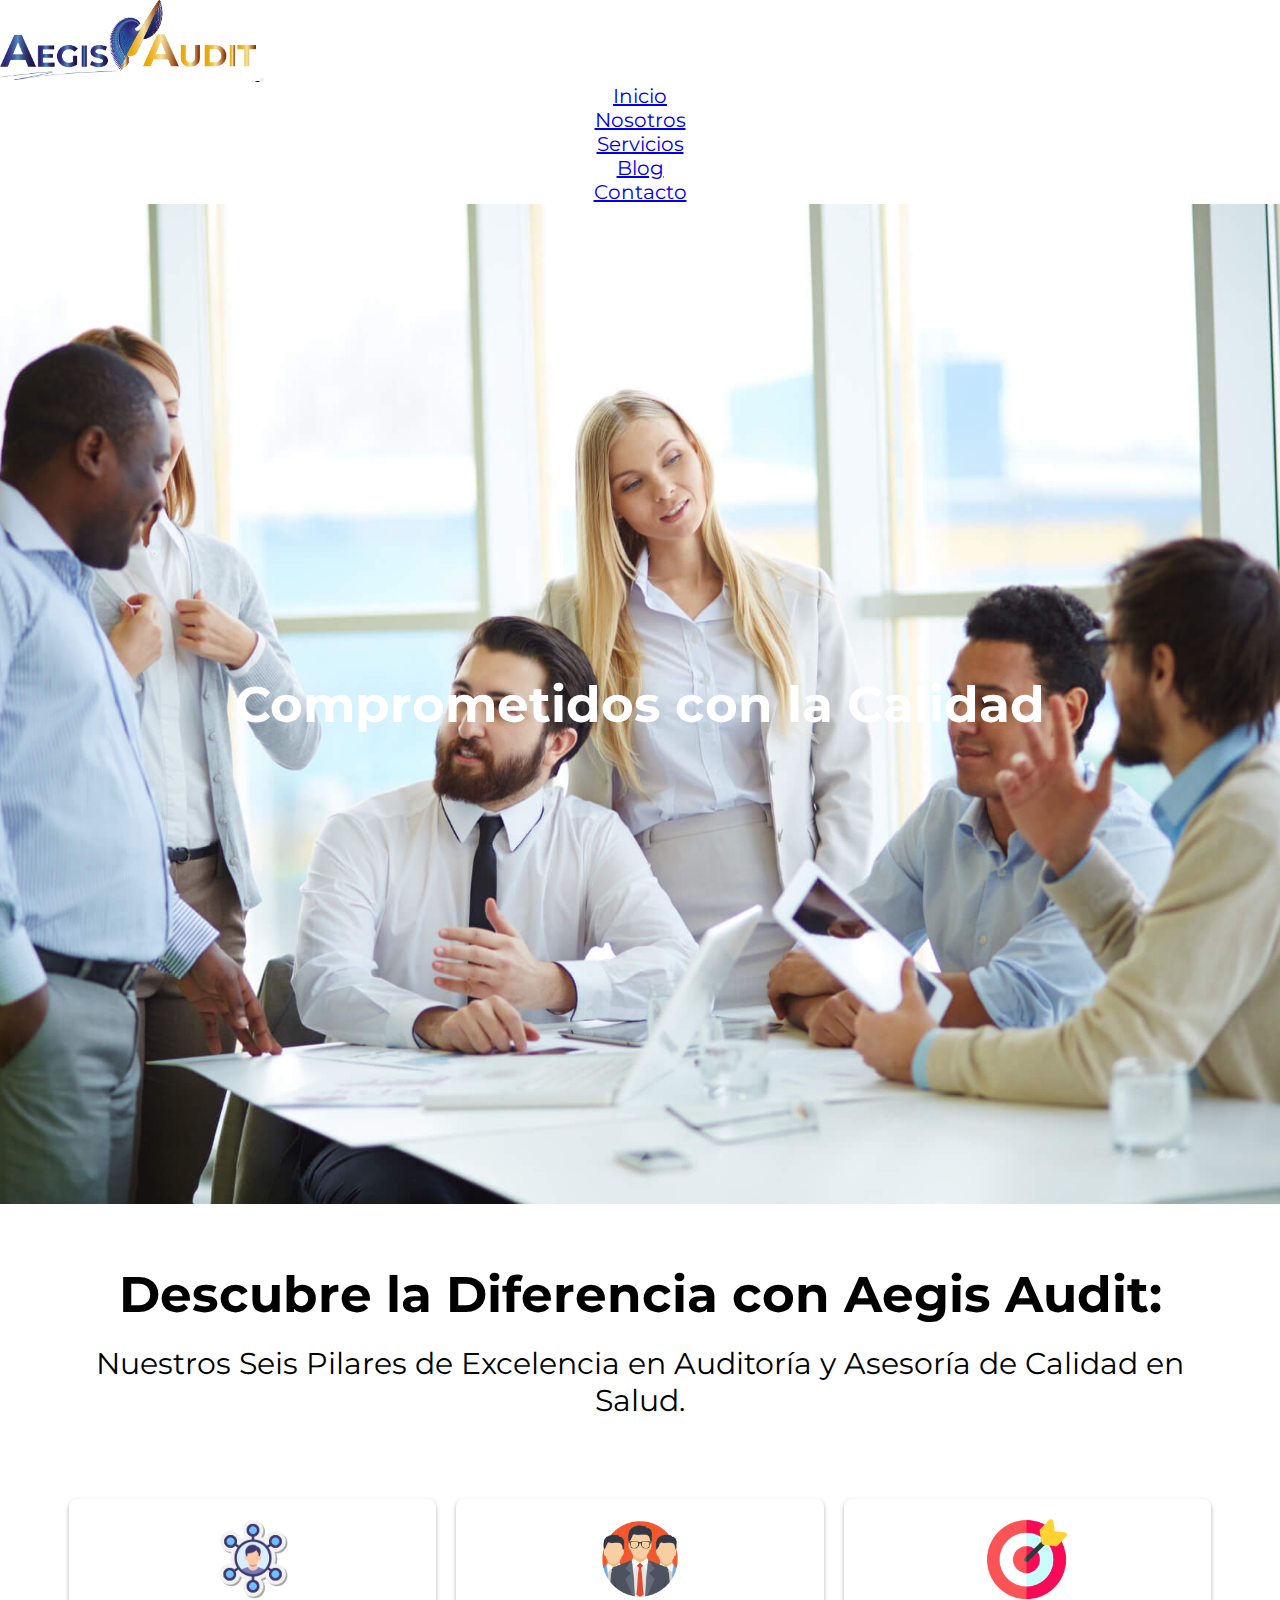
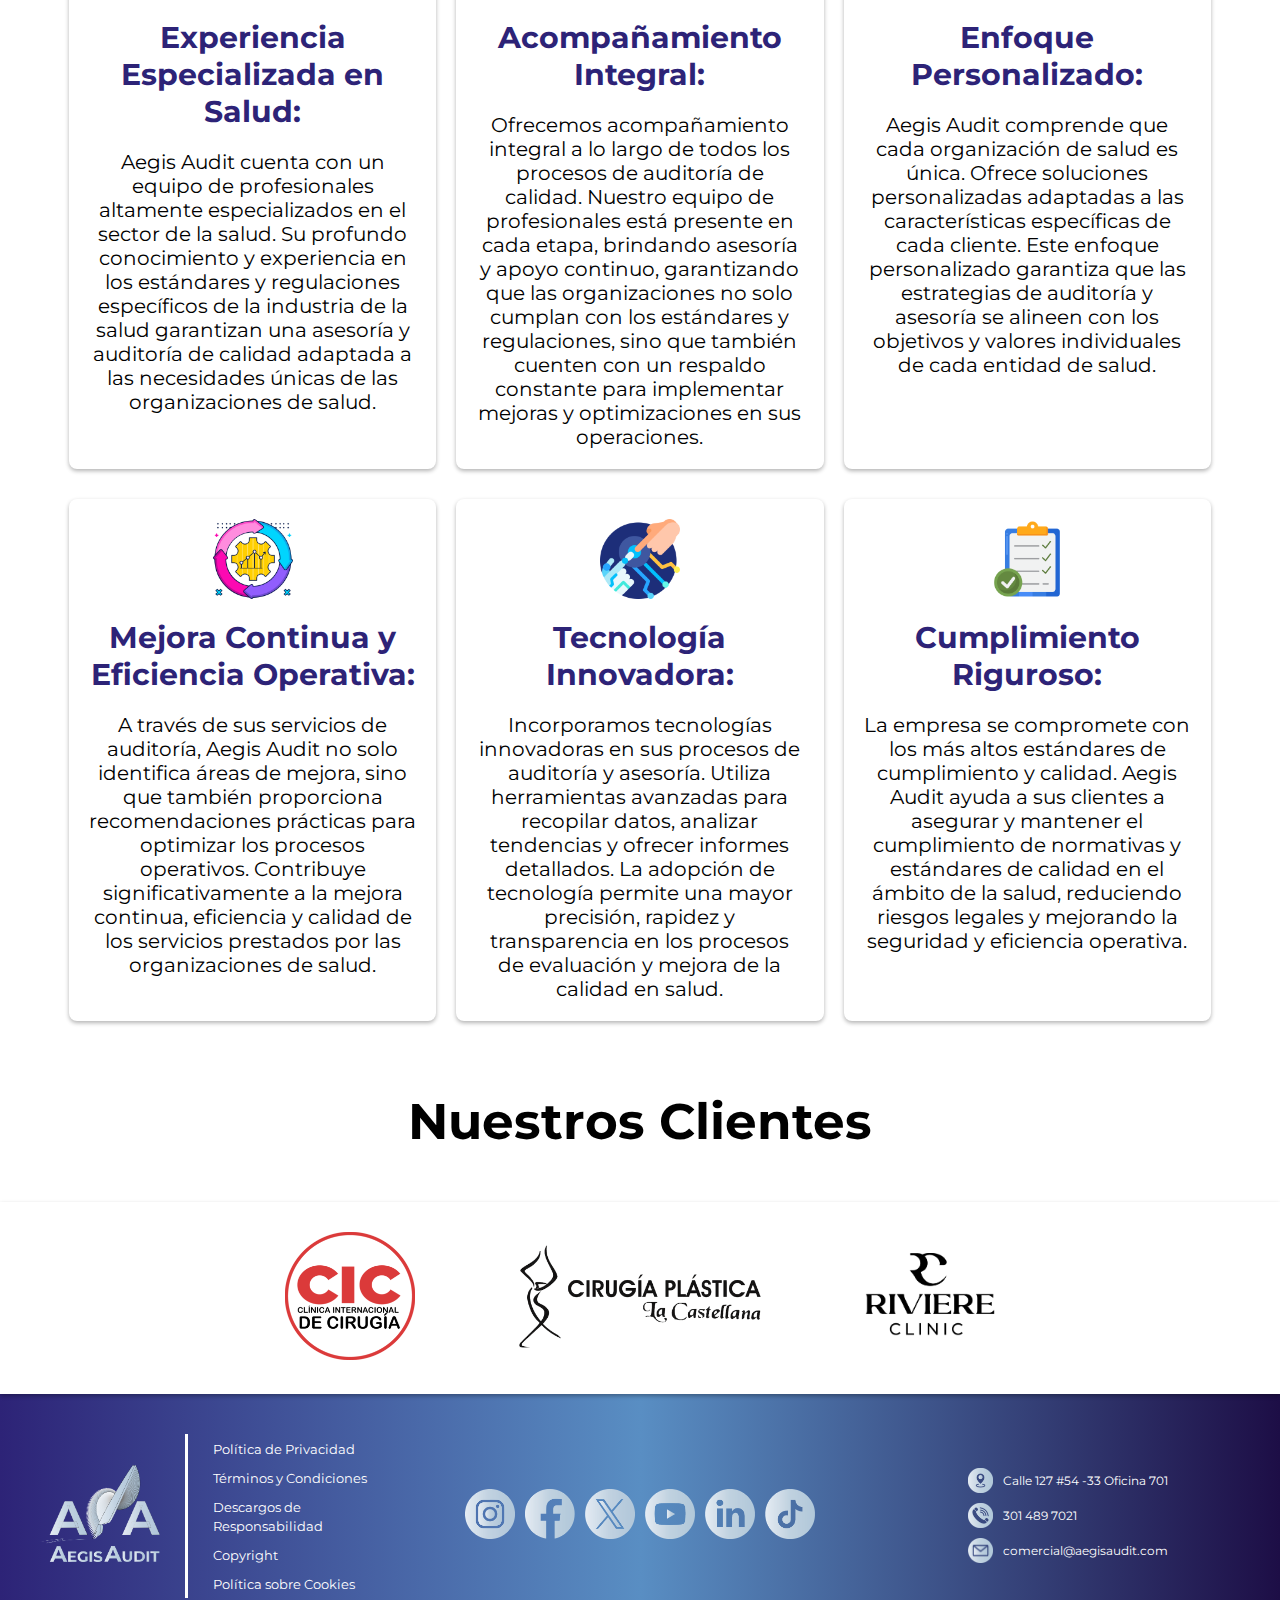
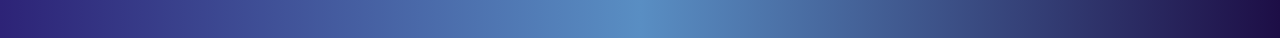
<file: index.html>
<!DOCTYPE html>
<html lang="en">
<head>
    <meta charset="UTF-8">
    <meta name="viewport" content="width=device-width, initial-scale=1.0">
    <title>Aegis Audit</title>
    <link rel="icon" href="./img/logos/logo3.ico">
    <link href="https://cdn.jsdelivr.net/npm/bootstrap@5.0.2/dist/css/bootstrap.min.css" rel="stylesheet" integrity="sha384-EVSTQN3/azprG1Anm3QDgpJLIm9Nao0Yz1ztcQTwFspd3yD65VohhpuuCOmLASjC" crossorigin="anonymous">
    <link rel="stylesheet" href="./styles/styles.css">
    <link rel="preconnect" href="https://fonts.googleapis.com">
    <link rel="preconnect" href="https://fonts.gstatic.com" crossorigin>
    <link href="https://fonts.googleapis.com/css2?family=DM+Sans:opsz,wght@9..40,400;9..40,500;9..40,700&family=Inter:wght@300;500&family=Montserrat:wght@300;500&family=Quicksand:wght@300;500;700&family=Roboto:wght@300;500;700&display=swap" rel="stylesheet">
    
</head>
<body>
    <header>

        <!-- Bootstrap -->
        <nav class="navbar navbar-expand-lg navbar-light fixed-top bg-light p-0">
            <div class="container">                         
                <a class="navbar-brand" href="index.html">
                    <img class="logo" src="./img/logos/audit-logo.png" alt="Logo AegisAudit" height="80px">
                </a>        
                <button class="navbar-toggler" data-bs-toggle="collapse" data-bs-target="#nav-menu">
                    <span class="navbar-toggler-icon"></span>
                </button>        
                <div class="collapse navbar-collapse justify-content-end" id="nav-menu">
                    
                    <ul class="navbar-nav">
                        <li class="nav-item ms-4">
                            <a class="nav-link active" aria-current="page" href="index.html">Inicio</a>
                        </li>
                        <li class="nav-item ms-4">
                            <a class="nav-link active" aria-current="page" href="/pages/about.html">Nosotros</a>
                        </li>
                        <li class="nav-item ms-4">
                            <a class="nav-link active" aria-current="page" href="/pages/services.html">Servicios</a>
                        </li>
                        <li class="nav-item ms-4">
                            <a class="nav-link active" aria-current="page" href="/pages/blog.html">Blog</a>
                        </li>
                        <li class="nav-item ms-4">
                            <a class="nav-link active" aria-current="page" href="/pages/contact.html">Contacto</a>
                        </li>
                    </ul>
                </div>
            </div>
        </nav>
        <!-- Bootstrap end-->

    </header>

    <main class="main-container">

        <section class="main-section">
            <h1 class="main-title">Comprometidos con la Calidad</h1>                      
        </section>

        <!-- Grid start -->
        
        <section class="main-secondary-section">
            
            <div class="main-secondary-section-head">
                <h3 class="main-secondary-section-title">Descubre la Diferencia con Aegis Audit:</h3>
                <p class="main-secondary-section-subtitle">Nuestros Seis Pilares de Excelencia en Auditoría y Asesoría de Calidad en Salud.</p> 
            </div>
            
            
            <div class="main-secondary-section-card">
                <img class="main-secondary-section-card-icon" src="./img/icons/experience.png" alt="">
                <p class="main-secondary-section-card-title">Experiencia Especializada en Salud:</p>
                <p class="main-secondary-section-paragraph">
                    Aegis Audit cuenta con un equipo de profesionales altamente especializados en el sector de la salud. Su profundo conocimiento y experiencia en los estándares y regulaciones específicos de la industria de la salud garantizan una asesoría y auditoría de calidad adaptada a las necesidades únicas de las organizaciones de salud.
                </p>
            </div>

            <div class="main-secondary-section-card">
                <img class="main-secondary-section-card-icon" src="./img/icons/accompaniment.png" alt="">
                <p class="main-secondary-section-card-title">Acompañamiento Integral:</p>
                <p class="main-secondary-section-paragraph">
                    Ofrecemos acompañamiento integral a lo largo de todos los procesos de auditoría de calidad. Nuestro equipo de profesionales está presente en cada etapa, brindando asesoría y apoyo continuo, garantizando que las organizaciones no solo cumplan con los estándares y regulaciones, sino que también cuenten con un respaldo constante para implementar mejoras y optimizaciones en sus operaciones. 
            </div>            

            <div class="main-secondary-section-card">
                <img class="main-secondary-section-card-icon" src="./img/icons/target.png" alt="">
                <p class="main-secondary-section-card-title">Enfoque Personalizado:</p>
                <p class="main-secondary-section-paragraph">
                    Aegis Audit comprende que cada organización de salud es única. Ofrece soluciones personalizadas adaptadas a las características específicas de cada cliente. Este enfoque personalizado garantiza que las estrategias de auditoría y asesoría se alineen con los objetivos y valores individuales de cada entidad de salud.
                </p>
            </div>

            <div class="main-secondary-section-card">
                <img class="main-secondary-section-card-icon" src="./img/icons/improvement.png" alt="">
                <p class="main-secondary-section-card-title">Mejora Continua y Eficiencia Operativa:</p>
                <p class="main-secondary-section-paragraph">
                    A través de sus servicios de auditoría, Aegis Audit no solo identifica áreas de mejora, sino que también proporciona recomendaciones prácticas para optimizar los procesos operativos. Contribuye significativamente a la mejora continua, eficiencia y calidad de los servicios prestados por las organizaciones de salud.
                </p>
            </div>

            <div class="main-secondary-section-card">
                <img class="main-secondary-section-card-icon" src="./img/icons/technology.png" alt="">
                <p class="main-secondary-section-card-title">Tecnología Innovadora:</p>
                <p class="main-secondary-section-paragraph">
                    Incorporamos tecnologías innovadoras en sus procesos de auditoría y asesoría. Utiliza herramientas avanzadas para recopilar datos, analizar tendencias y ofrecer informes detallados. La adopción de tecnología permite una mayor precisión, rapidez y transparencia en los procesos de evaluación y mejora de la calidad en salud.
                </p>
            </div>

            <div class="main-secondary-section-card">
                <img class="main-secondary-section-card-icon" src="./img/icons/compliance.png" alt="">
                <p class="main-secondary-section-card-title">Cumplimiento Riguroso:</p>
                <p class="main-secondary-section-paragraph">
                    La empresa se compromete con los más altos estándares de cumplimiento y calidad. Aegis Audit ayuda a sus clientes a asegurar y mantener el cumplimiento de normativas y estándares de calidad en el ámbito de la salud, reduciendo riesgos legales y mejorando la seguridad y eficiencia operativa.
                </p>
            </div>

                      
            
        </section>
        <!-- Grid end -->
    </main>

    <section class="clients-container">
        <div class="clients-title">
            <h3>Nuestros Clientes</h3>
        </div>
        <div class="client-logos-container">
            <div class="client-logo">
                <img src="./img/logos/ciclogo.png" alt="Logo Clinica Internacional de Cirugia">
            </div>
            <div class="client-logo-castellana">
                <img src="./img/logos/castellanalogo.png" alt="Logo Clinica la Castellana">
            </div>
            <div class="client-logo">
                <img src="./img/logos/rivierelogo.png" alt="Logo Rivere Clinic">
            </div>
        </div>
    </section>

    <footer class="footer-container">

        <section class="leftside-container">
            <section>
                <img class="logo-footer" src="./img/logos/logo-footer.png" alt="">
            </section>
            <section>
                <ul>
                    <li><a href="./pages/privacy-policy.html">Política de Privacidad</a></li>
                    <li><a href="./pages/terms-and-conditions.html">Términos y Condiciones</a></li>
                    <li><a href="./pages/disclaimer.html">Descargos de Responsabilidad</a></li>
                    <li><a href="./pages/copyright.html">Copyright</a></li>                     
                    <li><a href="./pages/cookies-policy.html">Política sobre Cookies</a></li>
                </ul>
            </section>
        </section>

        <section class="social-networks">
            <div><a href="#"><img src="./img/logos/social-networks/instagram.png" alt="Instagram"></a></div>
            <div><a href="#"><img src="./img/logos/social-networks/facebook.png" alt="Facebook"></a></div>
            <div><a href="#"><img src="./img/logos/social-networks/x.png" alt="X"></a></div>
            <div><a href="#"><img src="./img/logos/social-networks/youtube.png" alt="Youtube"></a></div>
            <div><a href="#"><img src="./img/logos/social-networks/linkedin.png" alt="Linkedin"></a></div>
            <div><a href="#"><img src="./img/logos/social-networks/tiktok.png" alt="Tiktok"></a></div>
        </section>

        <section class="info-section">
            <div class="info-section-data">
                <img src="./img/logos/social-networks/address.png" alt="Dirección">
                <p>Calle 127 #54 -33 Oficina 701</p>            
            </div>
            <div class="info-section-data">
                <img src="./img/logos/social-networks/phone.png" alt="Teléfono">
                <p>301 489 7021</p>
            </div>
            <div class="info-section-data">
                <img src="./img/logos/social-networks/email.png" alt="Email">
                <p>comercial@aegisaudit.com</p>
            </div>
        </section>
        
    </footer>
    <script src="https://cdn.jsdelivr.net/npm/bootstrap@5.0.2/dist/js/bootstrap.bundle.min.js" integrity="sha384-MrcW6ZMFYlzcLA8Nl+NtUVF0sA7MsXsP1UyJoMp4YLEuNSfAP+JcXn/tWtIaxVXM" crossorigin="anonymous"></script>
</body>
</html>
</file>
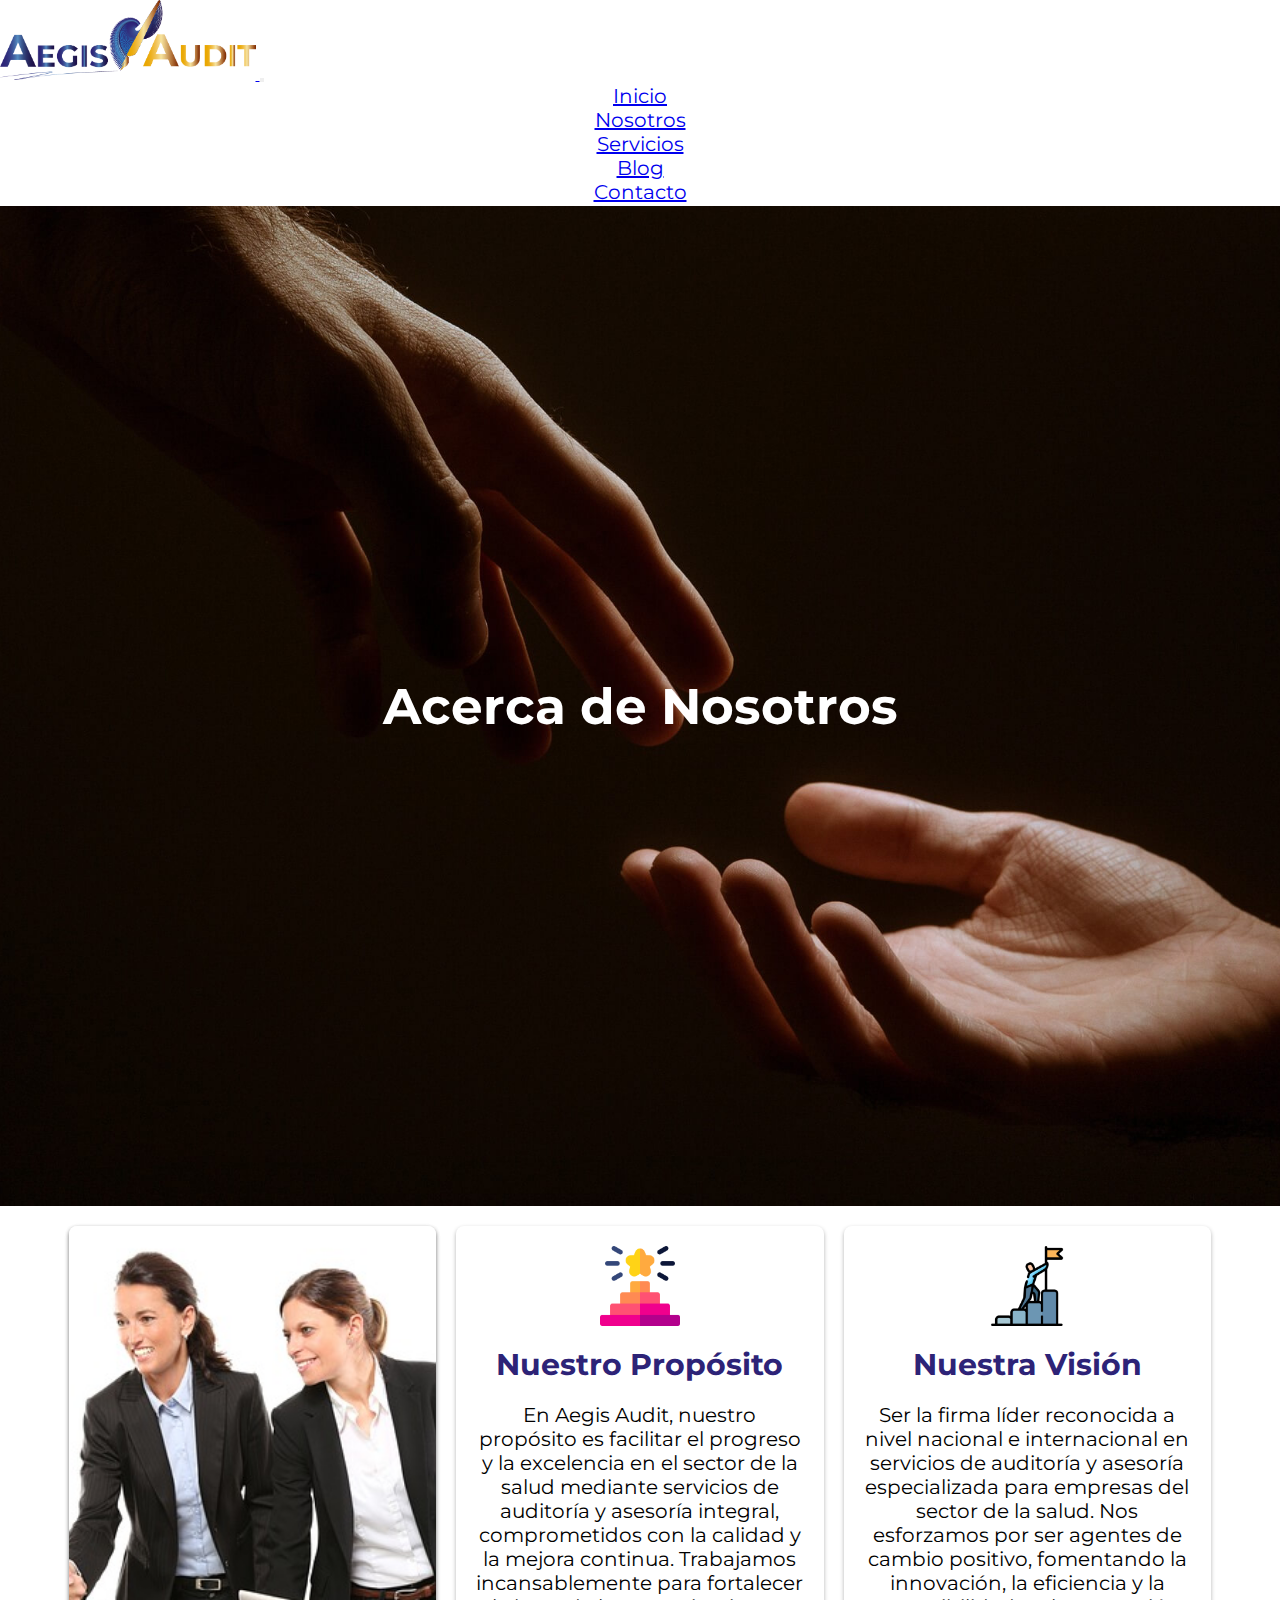
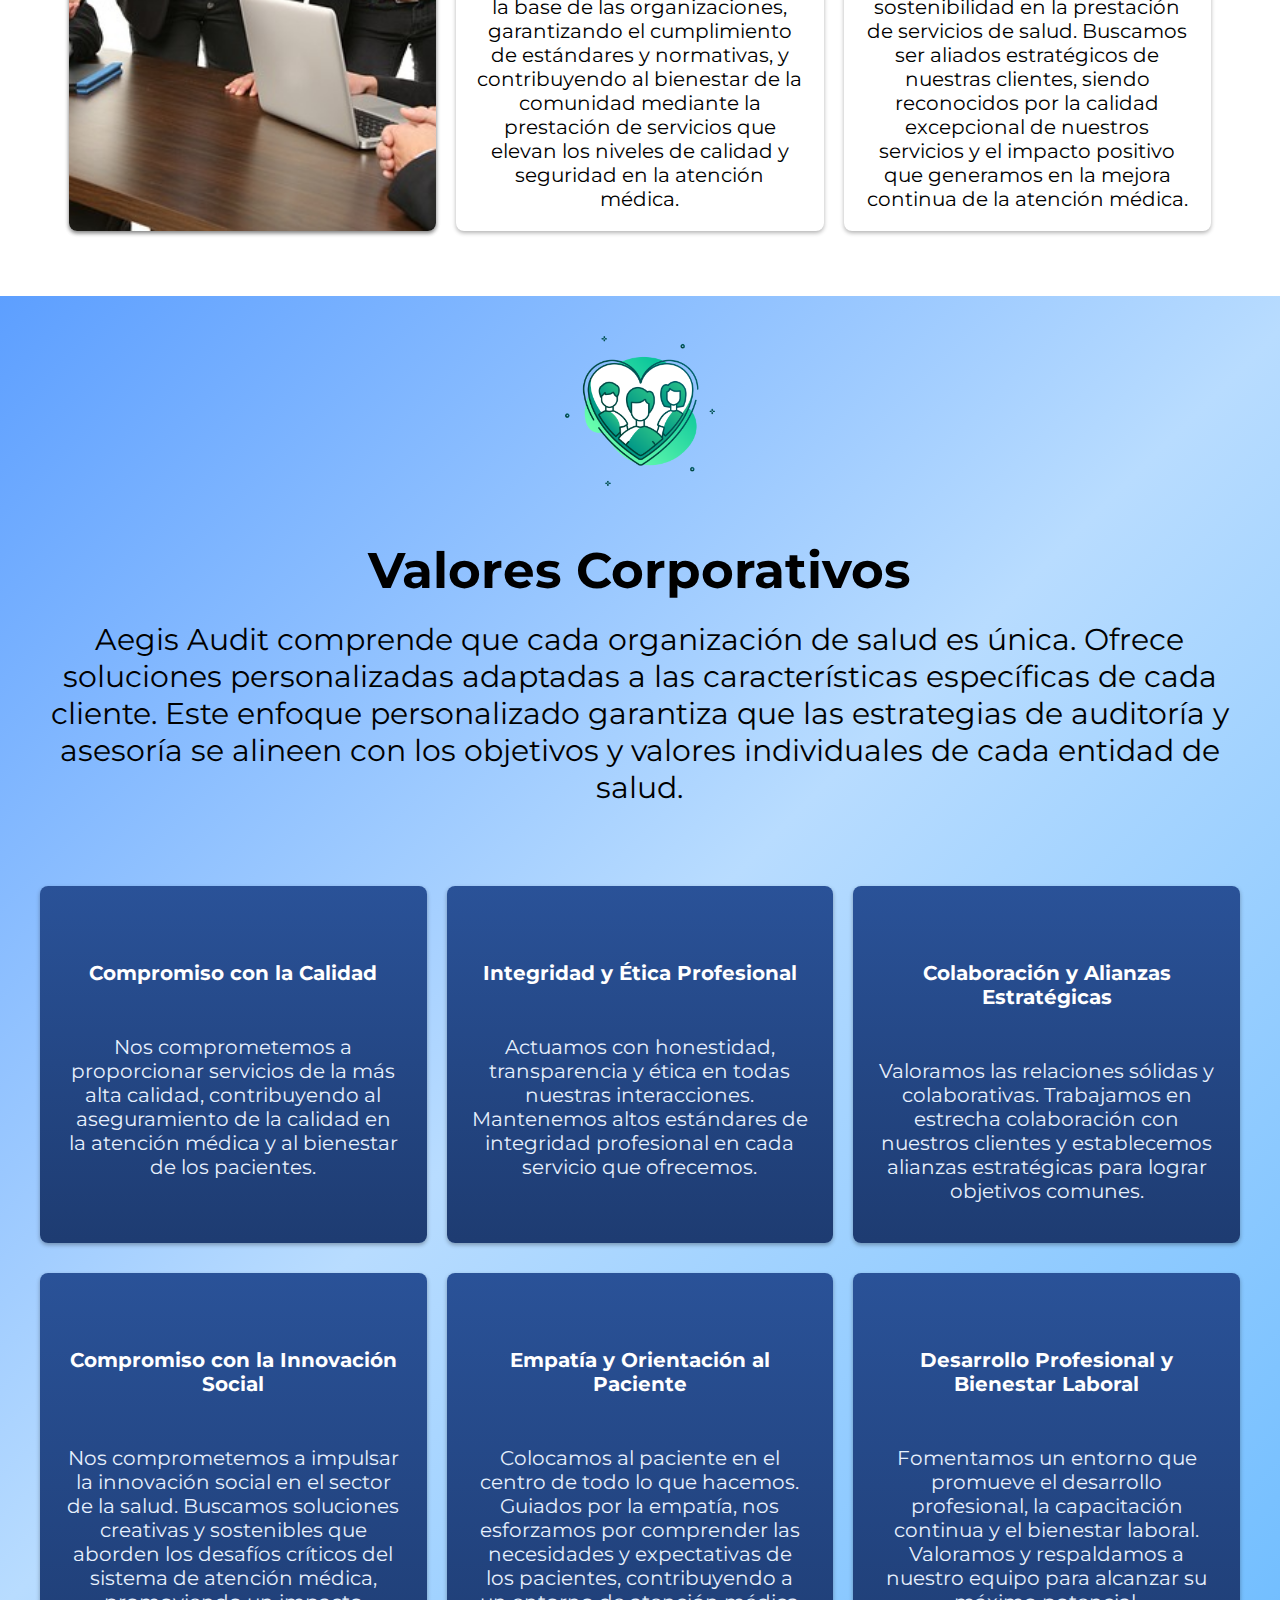
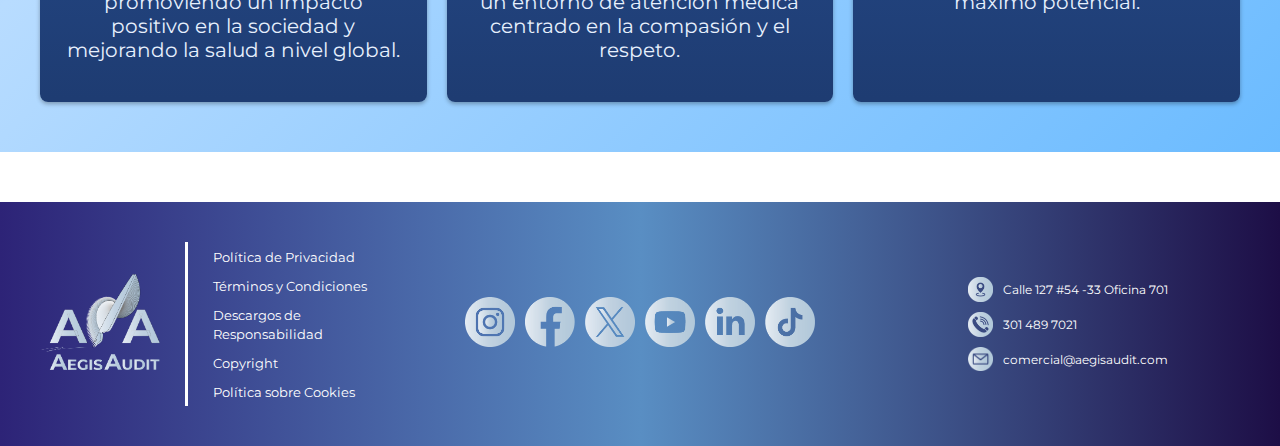
<file: pages/about.html>
<!DOCTYPE html>
<html lang="en">
<head>
    <meta charset="UTF-8">
    <meta name="viewport" content="width=device-width, initial-scale=1.0">
    <title>Aegis Audit</title>
    <link rel="icon" href="../img/logos/logo3.ico">
    <link href="https://cdn.jsdelivr.net/npm/bootstrap@5.0.2/dist/css/bootstrap.min.css" rel="stylesheet" integrity="sha384-EVSTQN3/azprG1Anm3QDgpJLIm9Nao0Yz1ztcQTwFspd3yD65VohhpuuCOmLASjC" crossorigin="anonymous">
    <link rel="stylesheet" href="../styles/styles.css">
    <link rel="preconnect" href="https://fonts.googleapis.com">
    <link rel="preconnect" href="https://fonts.gstatic.com" crossorigin>
    <link href="https://fonts.googleapis.com/css2?family=DM+Sans:opsz,wght@9..40,400;9..40,500;9..40,700&family=Inter:wght@300;500&family=Montserrat:wght@300;500&family=Quicksand:wght@300;500;700&family=Roboto:wght@300;500;700&display=swap" rel="stylesheet">
    
</head>
<body>
    <header>  
        <!-- Bootstrap -->
        <nav class="navbar navbar-expand-lg navbar-light fixed-top bg-light p-0">
            <div class="container">                         
                <a class="navbar-brand" href="../index.html">
                    <img class="logo" src="../img/logos/audit-logo.png" alt="Logo AegisAudit" height="80px">
                </a>        
                <button class="navbar-toggler" data-bs-toggle="collapse" data-bs-target="#nav-menu">
                    <span class="navbar-toggler-icon"></span>
                </button>        
                <div class="collapse navbar-collapse justify-content-end" id="nav-menu">
                    
                    <ul class="navbar-nav">
                        <li class="nav-item ms-4">
                            <a class="nav-link active" aria-current="page" href="../index.html">Inicio</a>
                        </li>
                        <li class="nav-item ms-4">
                            <a class="nav-link active" aria-current="page" href="about.html">Nosotros</a>
                        </li>
                        <li class="nav-item ms-4">
                            <a class="nav-link active" aria-current="page" href="services.html">Servicios</a>
                        </li>
                        <li class="nav-item ms-4">
                            <a class="nav-link active" aria-current="page" href="blog.html">Blog</a>
                        </li>
                        <li class="nav-item ms-4">
                            <a class="nav-link active" aria-current="page" href="contact.html">Contacto</a>
                        </li>
                    </ul>
                </div>
            </div>
        </nav>
        <!-- Bootstrap end-->
    </header>

    <main>

        <section class="about-main-container">
            <h2 class="about-main-container-title">Acerca de Nosotros</h2>
        </section>

        <!-- Grid start -->
        <section class="main-secondary-section">  
            
            <div class="main-secondary-section-card-cover">
                <img class="main-secondary-section-card-cover-image" src="../img/images/auditors.jpg" alt="">               
            </div>
            
            <div class="main-secondary-section-card">
                <img class="main-secondary-section-card-icon" src="../img/icons/purpose.png" alt="">
                <p class="main-secondary-section-card-title">Nuestro Propósito</p>
                <p class="main-secondary-section-paragraph">
                    En Aegis Audit, nuestro propósito es facilitar el progreso y la excelencia en el sector de la salud mediante servicios de auditoría y asesoría integral, comprometidos con la calidad y la mejora continua. Trabajamos incansablemente para fortalecer la base de las organizaciones, garantizando el cumplimiento de estándares y normativas, y contribuyendo al bienestar de la comunidad mediante la prestación de servicios que elevan los niveles de calidad y seguridad en la atención médica.
                </p>
            </div>

            <div class="main-secondary-section-card">
                <img class="main-secondary-section-card-icon" src="../img/icons/vision.png" alt="">
                <p class="main-secondary-section-card-title">Nuestra Visión</p>
                <p class="main-secondary-section-paragraph">
                    Ser la firma líder reconocida a nivel nacional e internacional en servicios de auditoría y asesoría especializada para empresas del sector de la salud. Nos esforzamos por ser agentes de cambio positivo, fomentando la innovación, la eficiencia y la sostenibilidad en la prestación de servicios de salud. Buscamos ser aliados estratégicos de nuestras clientes, siendo reconocidos por la calidad excepcional de nuestros servicios y el impacto positivo que generamos en la mejora continua de la atención médica.
                </p>
            </div>  

            <div class="main-secondary-section-additional-card">
                <img class="main-secondary-section-card-cover-image" src="../img/images/values.jpg" alt="">               
            </div>            
        </section>

        <!-- Grid end -->

        <!-- Grid start -->

        <section class="values-section">
            <div class="values-section-head">
                <img class="main-secondary-section-card-icon" src="../img/icons/valor.png" alt="">
                <h3 class="main-secondary-section-title">Valores Corporativos</h3>
                <p class="main-secondary-section-subtitle">
                    Aegis Audit comprende que cada organización de salud es única. Ofrece soluciones personalizadas adaptadas a las características específicas de cada cliente. Este enfoque personalizado garantiza que las estrategias de auditoría y asesoría se alineen con los objetivos y valores individuales de cada entidad de salud.
                </p>
            </div> 

            <div class="values-section-card">
                <p class="values-card-subtitle">Compromiso con la Calidad</p>
                <p class="values-card-paragraph">
                    Nos comprometemos a proporcionar servicios de la más alta calidad, contribuyendo al aseguramiento de la calidad en la atención médica y al bienestar de los pacientes.
                </p>
            </div> 

            <div class="values-section-card">
                <p class="values-card-subtitle">Integridad y Ética Profesional</p>
                <p class="values-card-paragraph">
                    Actuamos con honestidad, transparencia y ética en todas nuestras interacciones. Mantenemos altos estándares de integridad profesional en cada servicio que ofrecemos.
                </p>
            </div>

            <div class="values-section-card">
                <p class="values-card-subtitle">Colaboración y Alianzas Estratégicas</p>
                <p class="values-card-paragraph">
                    Valoramos las relaciones sólidas y colaborativas. Trabajamos en estrecha colaboración con nuestros clientes y establecemos alianzas estratégicas para lograr objetivos comunes.
                </p>
            </div>

            <div class="values-section-card">
                <p class="values-card-subtitle">Compromiso con la Innovación Social</p>
                <p class="values-card-paragraph">
                    Nos comprometemos a impulsar la innovación social en el sector de la salud. Buscamos soluciones creativas y sostenibles que aborden los desafíos críticos del sistema de atención médica, promoviendo un impacto positivo en la sociedad y mejorando la salud a nivel global.
                </p>
            </div>

            <div class="values-section-card">
                <p class="values-card-subtitle">Empatía y Orientación al Paciente</p>
                <p class="values-card-paragraph">
                    Colocamos al paciente en el centro de todo lo que hacemos. Guiados por la empatía, nos esforzamos por comprender las necesidades y expectativas de los pacientes, contribuyendo a un entorno de atención médica centrado en la compasión y el respeto.
                </p>
            </div>

            <div class="values-section-card">
                <p class="values-card-subtitle">Desarrollo Profesional y Bienestar Laboral</p>
                <p class="values-card-paragraph">
                    Fomentamos un entorno que promueve el desarrollo profesional, la capacitación continua y el bienestar laboral. Valoramos y respaldamos a nuestro equipo para alcanzar su máximo potencial.
                </p>
            </div>
        </section>
        <!-- Grid end -->

    </main>   

    <footer class="footer-container">

        <section class="leftside-container">
            <section>
                <img class="logo-footer" src="../img/logos/logo-footer.png" alt="">
            </section>
            <section>
                <ul>
                    <li><a href="./privacy-policy.html">Política de Privacidad</a></li>
                    <li><a href="./terms-and-conditions.html">Términos y Condiciones</a></li>
                    <li><a href="./disclaimer.html">Descargos de Responsabilidad</a></li>
                    <li><a href="./copyright.html">Copyright</a></li>                    
                    <li><a href="./cookies-policy.html">Política sobre Cookies</a></li>
                </ul>
            </section>
        </section>

        <section class="social-networks">
            <div><a href="#"><img src="../img/logos/social-networks/instagram.png" alt="Instagram"></a></div>
            <div><a href="#"><img src="../img/logos/social-networks/facebook.png" alt="Facebook"></a></div>
            <div><a href="#"><img src="../img/logos/social-networks/x.png" alt="X"></a></div>
            <div><a href="#"><img src="../img/logos/social-networks/youtube.png" alt="Youtube"></a></div>
            <div><a href="#"><img src="../img/logos/social-networks/linkedin.png" alt="Linkedin"></a></div>
            <div><a href="#"><img src="../img/logos/social-networks/tiktok.png" alt="Tiktok"></a></div>
        </section>

        <section class="info-section">
            <div class="info-section-data">
                <img src="../img/logos/social-networks/address.png" alt="Dirección">
                <p>Calle 127 #54 -33 Oficina 701</p>            
            </div>
            <div class="info-section-data">
                <img src="../img/logos/social-networks/phone.png" alt="Teléfono">
                <p>301 489 7021</p>
            </div>
            <div class="info-section-data">
                <img src="../img/logos/social-networks/email.png" alt="Email">
                <p>comercial@aegisaudit.com</p>
            </div>
        </section>       

    </footer>
    <script src="https://cdn.jsdelivr.net/npm/bootstrap@5.0.2/dist/js/bootstrap.bundle.min.js" integrity="sha384-MrcW6ZMFYlzcLA8Nl+NtUVF0sA7MsXsP1UyJoMp4YLEuNSfAP+JcXn/tWtIaxVXM" crossorigin="anonymous"></script>
</body>
</html>
</file>
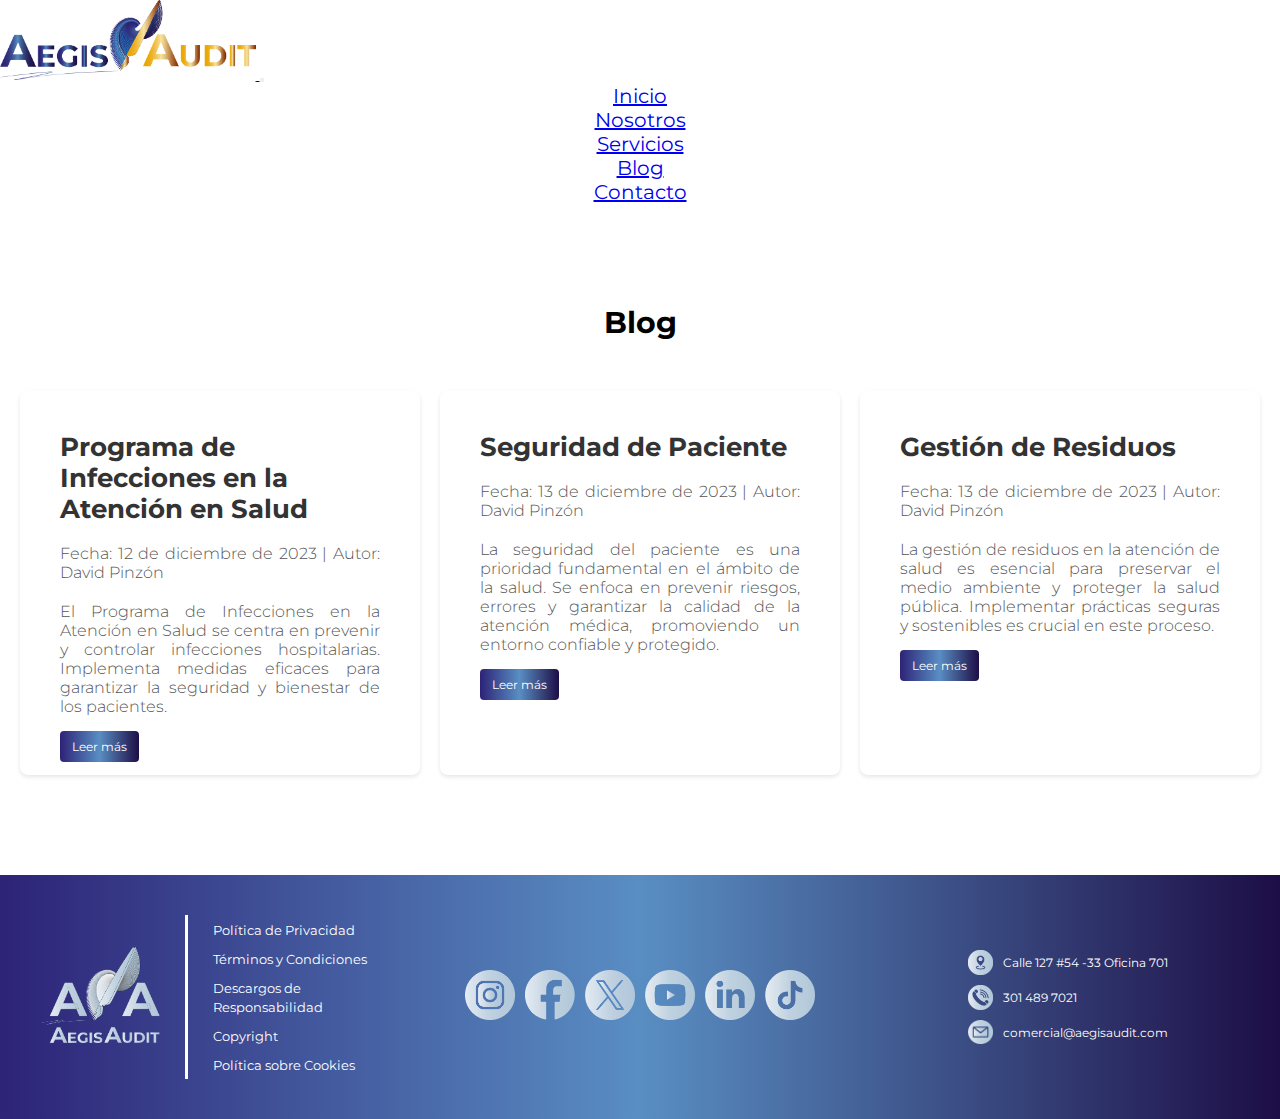
<file: pages/blog.html>
<!DOCTYPE html>
<html lang="en">
<head>
    <meta charset="UTF-8">
    <meta name="viewport" content="width=device-width, initial-scale=1.0">
    <title>Aegis Audit</title>
    <link rel="icon" href="../img/logos/logo3.ico">
    <link href="https://cdn.jsdelivr.net/npm/bootstrap@5.0.2/dist/css/bootstrap.min.css" rel="stylesheet" integrity="sha384-EVSTQN3/azprG1Anm3QDgpJLIm9Nao0Yz1ztcQTwFspd3yD65VohhpuuCOmLASjC" crossorigin="anonymous">
    <link rel="stylesheet" href="../styles/styles.css">
    <link rel="preconnect" href="https://fonts.googleapis.com">
    <link rel="preconnect" href="https://fonts.gstatic.com" crossorigin>
    <link href="https://fonts.googleapis.com/css2?family=DM+Sans:opsz,wght@9..40,400;9..40,500;9..40,700&family=Inter:wght@300;500&family=Montserrat:wght@300;500&family=Quicksand:wght@300;500;700&family=Roboto:wght@300;500;700&display=swap" rel="stylesheet">
    
</head>
<body>
    <header>  
        <!-- Bootstrap -->
        <nav class="navbar navbar-expand-lg navbar-light fixed-top bg-light p-0">
            <div class="container">                         
                <a class="navbar-brand" href="../index.html">
                    <img class="logo" src="../img/logos/audit-logo.png" alt="Logo AegisAudit" height="80px">
                </a>        
                <button class="navbar-toggler" data-bs-toggle="collapse" data-bs-target="#nav-menu">
                    <span class="navbar-toggler-icon"></span>
                </button>        
                <div class="collapse navbar-collapse justify-content-end" id="nav-menu">
                    
                    <ul class="navbar-nav">
                        <li class="nav-item ms-4">
                            <a class="nav-link active" aria-current="page" href="../index.html">Inicio</a>
                        </li>
                        <li class="nav-item ms-4">
                            <a class="nav-link active" aria-current="page" href="about.html">Nosotros</a>
                        </li>
                        <li class="nav-item ms-4">
                            <a class="nav-link active" aria-current="page" href="services.html">Servicios</a>
                        </li>
                        <li class="nav-item ms-4">
                            <a class="nav-link active" aria-current="page" href="blog.html">Blog</a>
                        </li>
                        <li class="nav-item ms-4">
                            <a class="nav-link active" aria-current="page" href="contact.html">Contacto</a>
                        </li>
                    </ul>
                </div>
            </div>
        </nav>
        <!-- Bootstrap end-->
    </header>

    <main class="general-main-container">

        <h2>Blog</h2>

        <section class="blog-section">

            <article class="blog-post">                
                <h3>Programa de Infecciones en la Atención en Salud</h3>
                <p class="blog-post-meta">Fecha: 12 de diciembre de 2023 | Autor: David Pinzón</p>
                <p>
                    El Programa de Infecciones en la Atención en Salud se centra en prevenir y controlar infecciones hospitalarias. Implementa medidas eficaces para garantizar la seguridad y bienestar de los pacientes.
                </p>
                <a href="#" class="read-more-link">Leer más</a>
            </article>
    
            <article class="blog-post">                
                <h3>Seguridad de Paciente</h3>
                <p class="blog-post-meta">Fecha: 13 de diciembre de 2023 | Autor: David Pinzón</p>
                <p>
                    La seguridad del paciente es una prioridad fundamental en el ámbito de la salud. Se enfoca en prevenir riesgos, errores y garantizar la calidad de la atención médica, promoviendo un entorno confiable y protegido.
                </p>
                <a href="#" class="read-more-link">Leer más</a>
            </article>

            <article class="blog-post">                
                <h3>Gestión de Residuos</h3>
                <p class="blog-post-meta">Fecha: 13 de diciembre de 2023 | Autor: David Pinzón</p>
                <p>                    
                    La gestión de residuos en la atención de salud es esencial para preservar el medio ambiente y proteger la salud pública. Implementar prácticas seguras y sostenibles es crucial en este proceso.
                </p>
                <a href="#" class="read-more-link">Leer más</a>
            </article>
    
            
    
        </section>

        
    </main>
   

    <footer class="footer-container">

        <section class="leftside-container">
            <section>
                <img class="logo-footer" src="../img/logos/logo-footer.png" alt="">
            </section>
            <section>
                <ul>
                    <li><a href="./privacy-policy.html">Política de Privacidad</a></li>
                    <li><a href="./terms-and-conditions.html">Términos y Condiciones</a></li>
                    <li><a href="./disclaimer.html">Descargos de Responsabilidad</a></li>
                    <li><a href="./copyright.html">Copyright</a></li>                    
                    <li><a href="./cookies-policy.html">Política sobre Cookies</a></li>
                </ul>
            </section>
        </section>

        <section class="social-networks">
            <div><a href="#"><img src="../img/logos/social-networks/instagram.png" alt="Instagram"></a></div>
            <div><a href="#"><img src="../img/logos/social-networks/facebook.png" alt="Facebook"></a></div>
            <div><a href="#"><img src="../img/logos/social-networks/x.png" alt="X"></a></div>
            <div><a href="#"><img src="../img/logos/social-networks/youtube.png" alt="Youtube"></a></div>
            <div><a href="#"><img src="../img/logos/social-networks/linkedin.png" alt="Linkedin"></a></div>
            <div><a href="#"><img src="../img/logos/social-networks/tiktok.png" alt="Tiktok"></a></div>
        </section>

        <section class="info-section">
            <div class="info-section-data">
                <img src="../img/logos/social-networks/address.png" alt="Dirección">
                <p>Calle 127 #54 -33 Oficina 701</p>            
            </div>
            <div class="info-section-data">
                <img src="../img/logos/social-networks/phone.png" alt="Teléfono">
                <p>301 489 7021</p>
            </div>
            <div class="info-section-data">
                <img src="../img/logos/social-networks/email.png" alt="Email">
                <p>comercial@aegisaudit.com</p>
            </div>
        </section>       

    </footer>
    <script src="https://cdn.jsdelivr.net/npm/bootstrap@5.0.2/dist/js/bootstrap.bundle.min.js" integrity="sha384-MrcW6ZMFYlzcLA8Nl+NtUVF0sA7MsXsP1UyJoMp4YLEuNSfAP+JcXn/tWtIaxVXM" crossorigin="anonymous"></script>
</body>
</html>
</file>
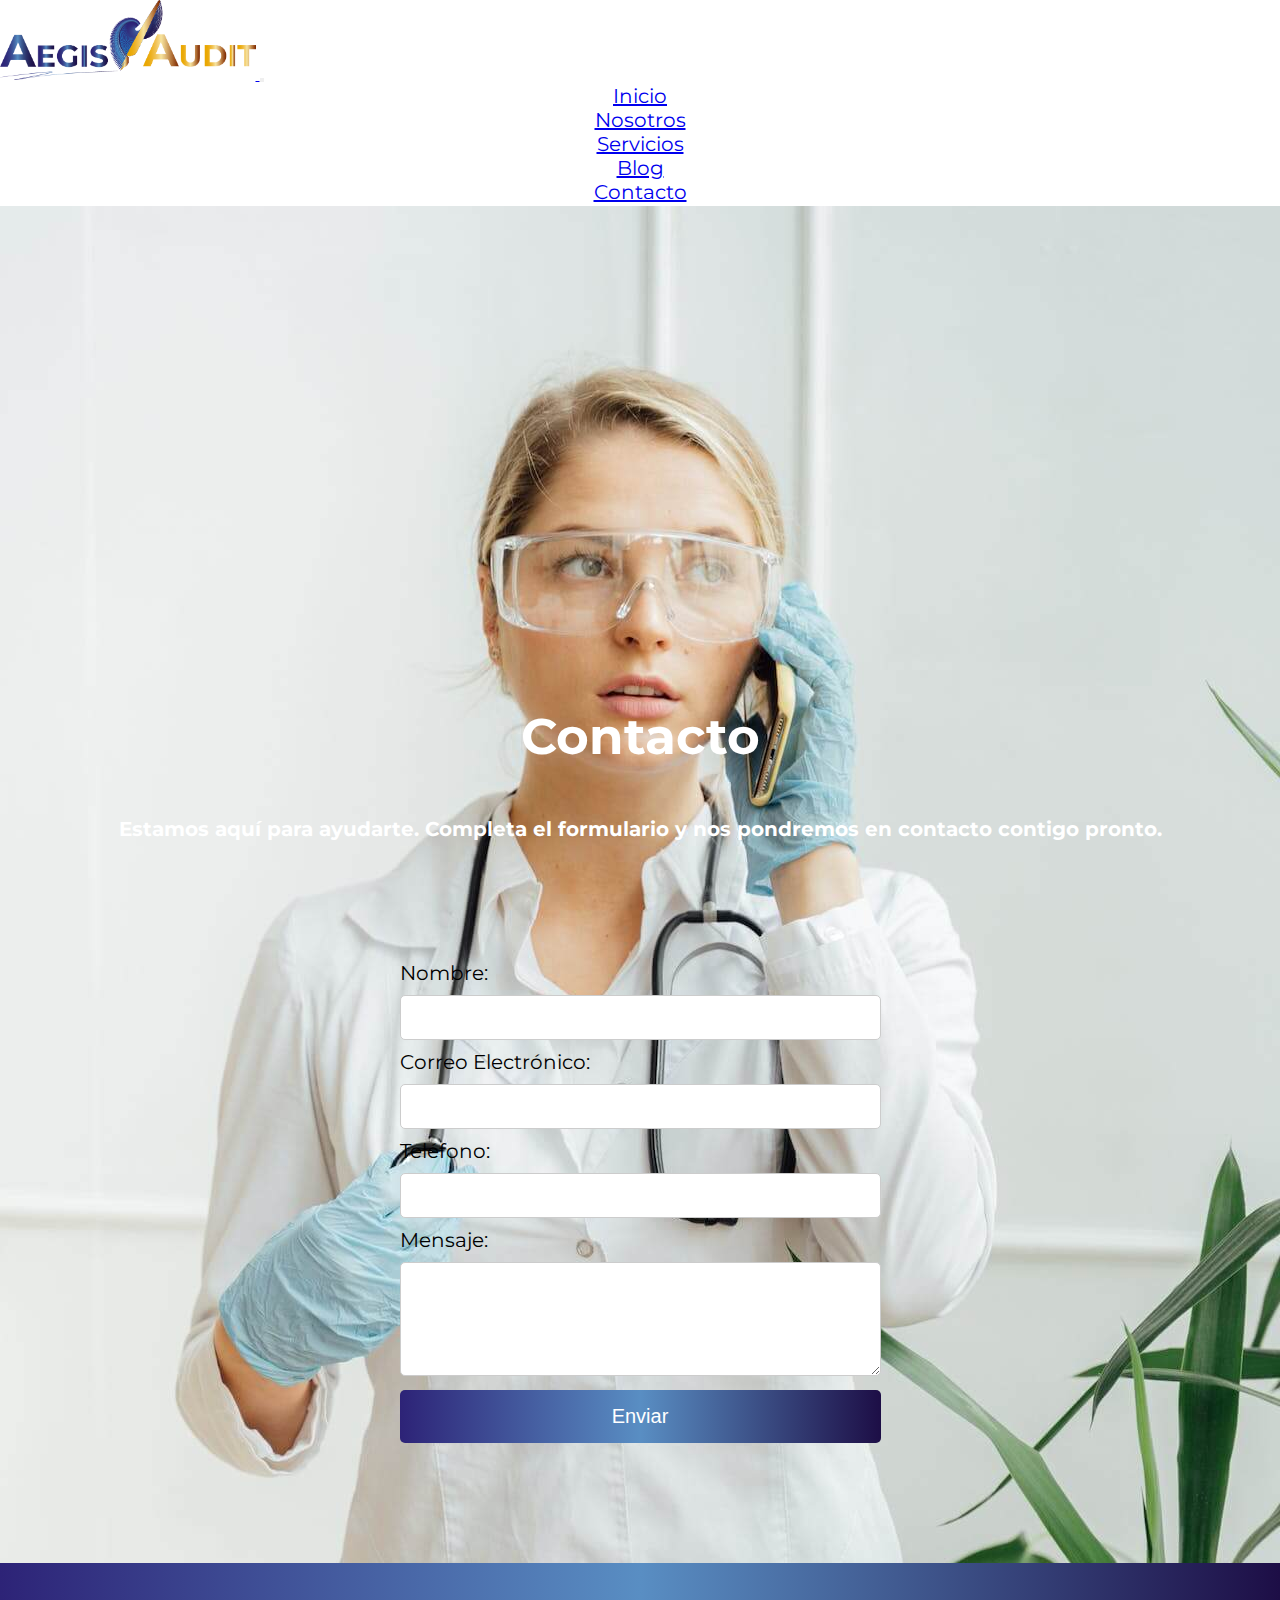
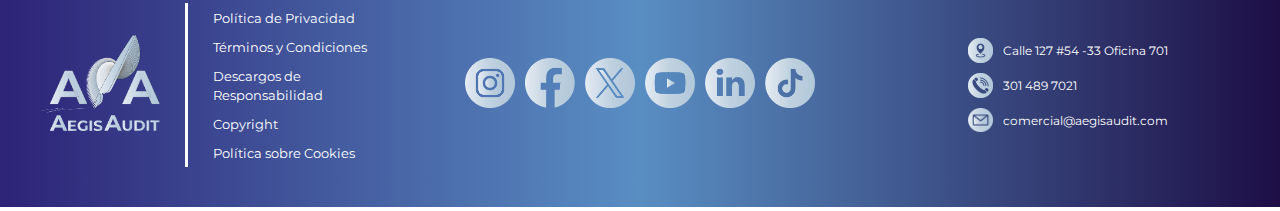
<file: pages/contact.html>
<!DOCTYPE html>
<html lang="en">
<head>
    <meta charset="UTF-8">
    <meta name="viewport" content="width=device-width, initial-scale=1.0">
    <title>Aegis Audit</title>
    <link rel="icon" href="../img/logos/logo3.ico">
    <link href="https://cdn.jsdelivr.net/npm/bootstrap@5.0.2/dist/css/bootstrap.min.css" rel="stylesheet" integrity="sha384-EVSTQN3/azprG1Anm3QDgpJLIm9Nao0Yz1ztcQTwFspd3yD65VohhpuuCOmLASjC" crossorigin="anonymous">
    <link rel="stylesheet" href="../styles/styles.css">
    <link rel="preconnect" href="https://fonts.googleapis.com">
    <link rel="preconnect" href="https://fonts.gstatic.com" crossorigin>
    <link href="https://fonts.googleapis.com/css2?family=DM+Sans:opsz,wght@9..40,400;9..40,500;9..40,700&family=Inter:wght@300;500&family=Montserrat:wght@300;500&family=Quicksand:wght@300;500;700&family=Roboto:wght@300;500;700&display=swap" rel="stylesheet">
    
</head>
<body>
    <header>  
        <!-- Bootstrap -->
        <nav class="navbar navbar-expand-lg navbar-light fixed-top bg-light p-0">
            <div class="container">                         
                <a class="navbar-brand" href="../index.html">
                    <img class="logo" src="../img/logos/audit-logo.png" alt="Logo AegisAudit" height="80px">
                </a>        
                <button class="navbar-toggler" data-bs-toggle="collapse" data-bs-target="#nav-menu">
                    <span class="navbar-toggler-icon"></span>
                </button>        
                <div class="collapse navbar-collapse justify-content-end" id="nav-menu">
                    
                    <ul class="navbar-nav">
                        <li class="nav-item ms-4">
                            <a class="nav-link active" aria-current="page" href="../index.html">Inicio</a>
                        </li>
                        <li class="nav-item ms-4">
                            <a class="nav-link active" aria-current="page" href="about.html">Nosotros</a>
                        </li>
                        <li class="nav-item ms-4">
                            <a class="nav-link active" aria-current="page" href="services.html">Servicios</a>
                        </li>
                        <li class="nav-item ms-4">
                            <a class="nav-link active" aria-current="page" href="blog.html">Blog</a>
                        </li>
                        <li class="nav-item ms-4">
                            <a class="nav-link active" aria-current="page" href="contact.html">Contacto</a>
                        </li>
                    </ul>
                </div>
            </div>
        </nav>
        <!-- Bootstrap end-->
    </header>

    <main class="contact-main">

        <section class="contact-main-container">
            <h2 class="contact-main-container-title">Contacto</h2>
            <p class="contact-main-container-subtitle">Estamos aquí para ayudarte. Completa el formulario y nos pondremos en contacto contigo pronto.</p>
        
            <form action=" " method="POST" class="contact-form">
                <div class="contact-form-data">
                    <label for="name">Nombre:</label>
                    <input type="text" id="name" name="name" required>
                </div>
    
                <div class="contact-form-data">
                    <label for="email">Correo Electrónico:</label>
                    <input type="email" id="email" name="email" required>
                </div>
    
                <div class="contact-form-data">
                    <label for="phone">Teléfono:</label>
                    <input type="tel" id="phone" name="phone">
                </div>
    
                <div class="contact-form-data">
                    <label for="message">Mensaje:</label>
                    <textarea id="message" name="message" rows="4" required></textarea>
                </div>
    
                <button class="contact-button" type="submit">Enviar</button>
            </form>
        
        </section>

    </main>
   

    <footer class="footer-container">

        <section class="leftside-container">
            <section>
                <img class="logo-footer" src="../img/logos/logo-footer.png" alt="">
            </section>
            <section>
                <ul>
                    <li><a href="./privacy-policy.html">Política de Privacidad</a></li>
                    <li><a href="./terms-and-conditions.html">Términos y Condiciones</a></li>
                    <li><a href="./disclaimer.html">Descargos de Responsabilidad</a></li>
                    <li><a href="./copyright.html">Copyright</a></li>                     
                    <li><a href="./cookies-policy.html">Política sobre Cookies</a></li>
                </ul>
            </section>
        </section>

        <section class="social-networks">
            <div><a href="#"><img src="../img/logos/social-networks/instagram.png" alt="Instagram"></a></div>
            <div><a href="#"><img src="../img/logos/social-networks/facebook.png" alt="Facebook"></a></div>
            <div><a href="#"><img src="../img/logos/social-networks/x.png" alt="X"></a></div>
            <div><a href="#"><img src="../img/logos/social-networks/youtube.png" alt="Youtube"></a></div>
            <div><a href="#"><img src="../img/logos/social-networks/linkedin.png" alt="Linkedin"></a></div>
            <div><a href="#"><img src="../img/logos/social-networks/tiktok.png" alt="Tiktok"></a></div>
        </section>

        <section class="info-section">
            <div class="info-section-data">
                <img src="../img/logos/social-networks/address.png" alt="Dirección">
                <p>Calle 127 #54 -33 Oficina 701</p>            
            </div>
            <div class="info-section-data">
                <img src="../img/logos/social-networks/phone.png" alt="Teléfono">
                <p>301 489 7021</p>
            </div>
            <div class="info-section-data">
                <img src="../img/logos/social-networks/email.png" alt="Email">
                <p>comercial@aegisaudit.com</p>
            </div>
        </section>       

    </footer>
    <script src="https://cdn.jsdelivr.net/npm/bootstrap@5.0.2/dist/js/bootstrap.bundle.min.js" integrity="sha384-MrcW6ZMFYlzcLA8Nl+NtUVF0sA7MsXsP1UyJoMp4YLEuNSfAP+JcXn/tWtIaxVXM" crossorigin="anonymous"></script>
</body>
</html>
</file>
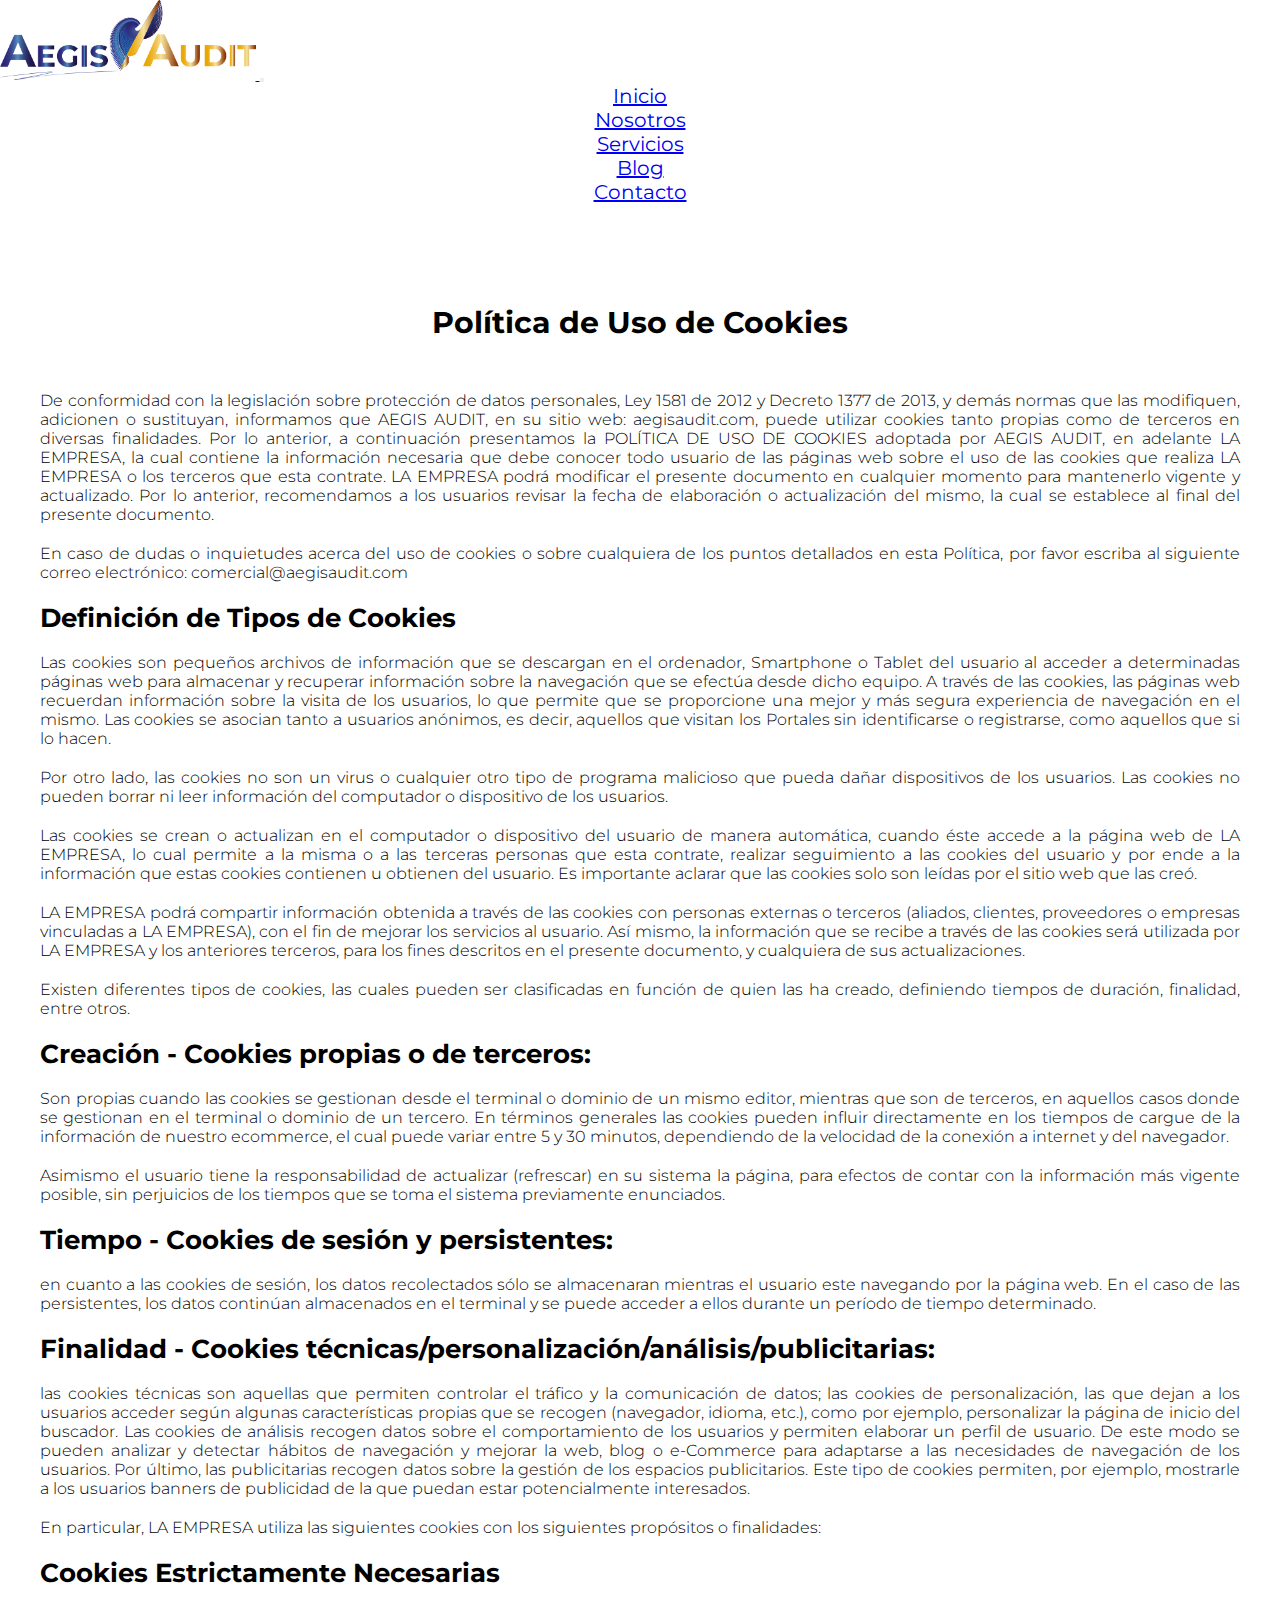
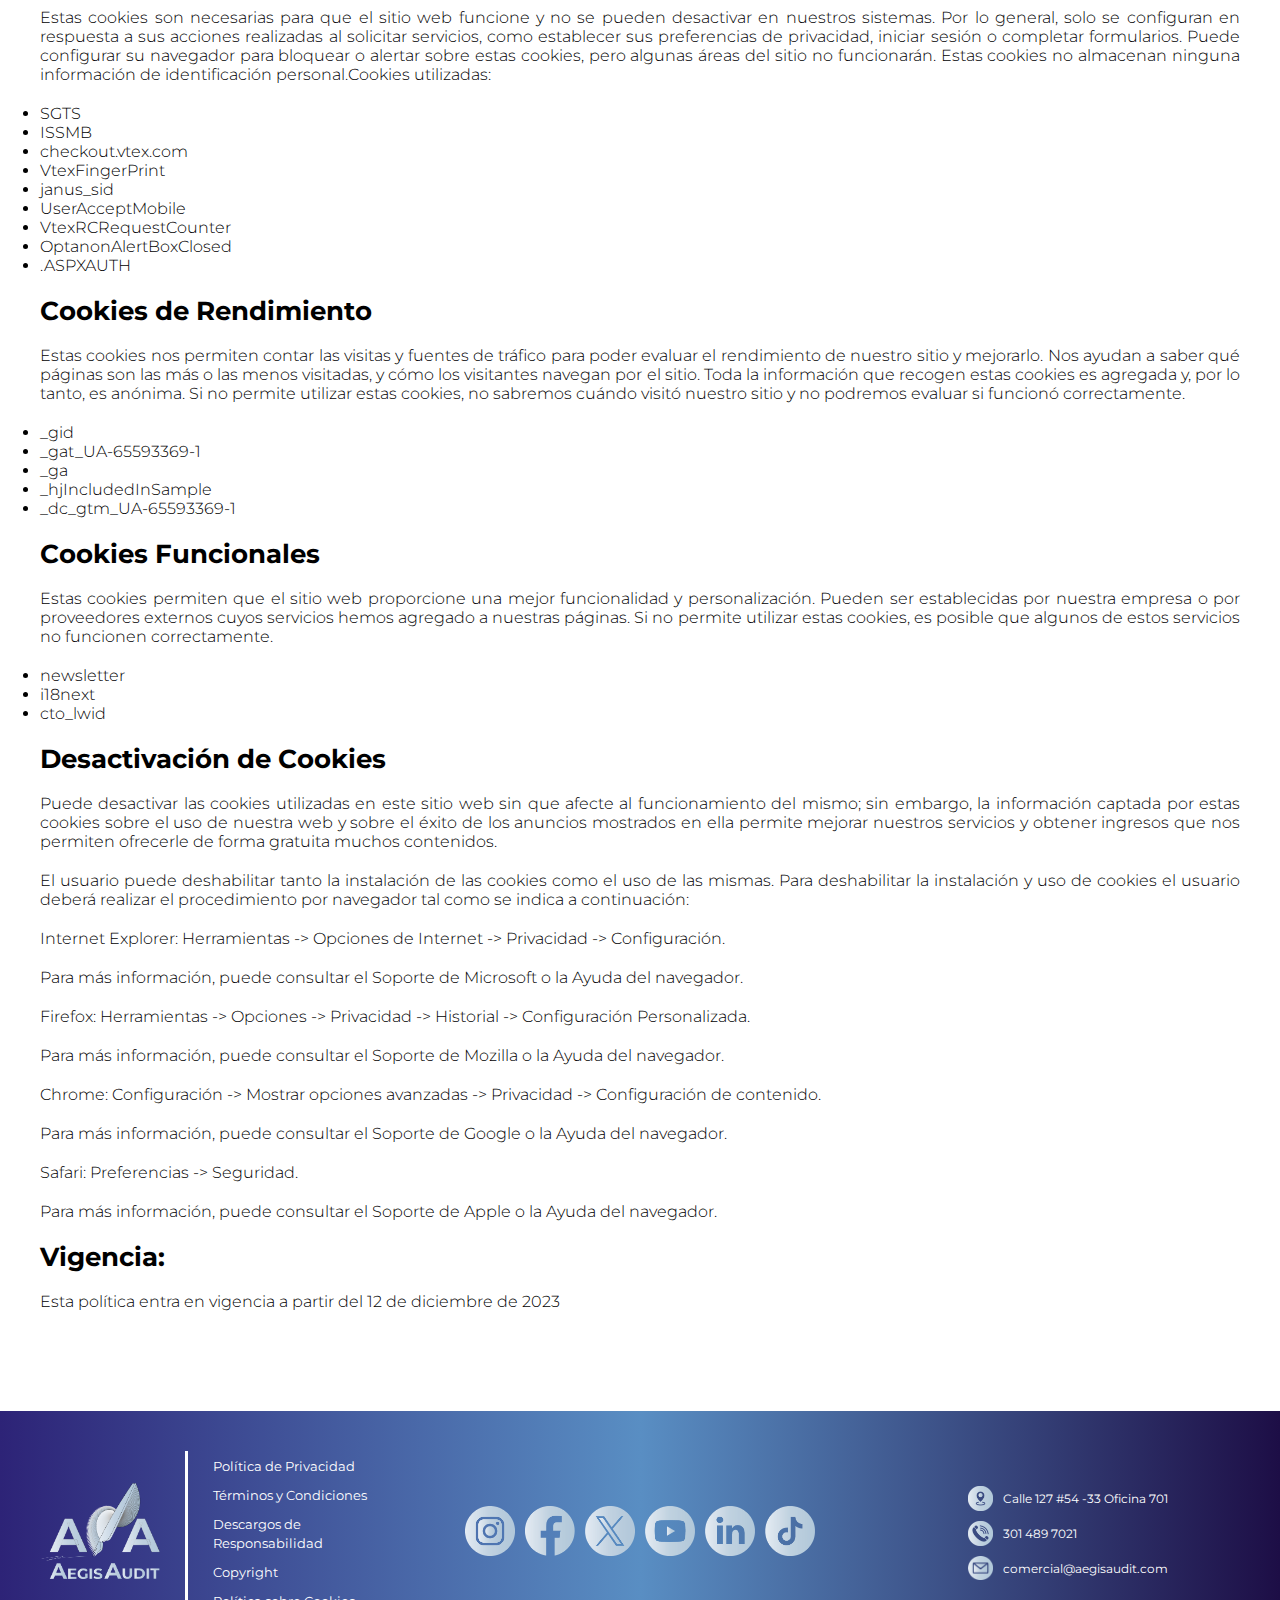
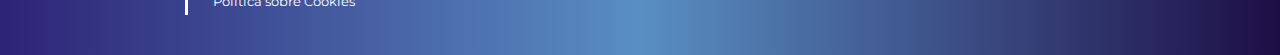
<file: pages/cookies-policy.html>
<!DOCTYPE html>
<html lang="en">
<head>
    <meta charset="UTF-8">
    <meta name="viewport" content="width=device-width, initial-scale=1.0">
    <title>Aegis Audit</title>
    <link rel="icon" href="../img/logos/logo3.ico">
    <link href="https://cdn.jsdelivr.net/npm/bootstrap@5.0.2/dist/css/bootstrap.min.css" rel="stylesheet" integrity="sha384-EVSTQN3/azprG1Anm3QDgpJLIm9Nao0Yz1ztcQTwFspd3yD65VohhpuuCOmLASjC" crossorigin="anonymous">
    <link rel="stylesheet" href="../styles/styles.css">
    <link rel="preconnect" href="https://fonts.googleapis.com">
    <link rel="preconnect" href="https://fonts.gstatic.com" crossorigin>
    <link href="https://fonts.googleapis.com/css2?family=DM+Sans:opsz,wght@9..40,400;9..40,500;9..40,700&family=Inter:wght@300;500&family=Montserrat:wght@300;500&family=Quicksand:wght@300;500;700&family=Roboto:wght@300;500;700&display=swap" rel="stylesheet">
    
</head>
<body>
    <header>  
        <!-- Bootstrap -->
        <nav class="navbar navbar-expand-lg navbar-light fixed-top bg-light p-0">
            <div class="container">                         
                <a class="navbar-brand" href="../index.html">
                    <img class="logo" src="../img/logos/audit-logo.png" alt="Logo AegisAudit" height="80px">
                </a>        
                <button class="navbar-toggler" data-bs-toggle="collapse" data-bs-target="#nav-menu">
                    <span class="navbar-toggler-icon"></span>
                </button>        
                <div class="collapse navbar-collapse justify-content-end" id="nav-menu">
                    
                    <ul class="navbar-nav">
                        <li class="nav-item ms-4">
                            <a class="nav-link active" aria-current="page" href="../index.html">Inicio</a>
                        </li>
                        <li class="nav-item ms-4">
                            <a class="nav-link active" aria-current="page" href="about.html">Nosotros</a>
                        </li>
                        <li class="nav-item ms-4">
                            <a class="nav-link active" aria-current="page" href="services.html">Servicios</a>
                        </li>
                        <li class="nav-item ms-4">
                            <a class="nav-link active" aria-current="page" href="blog.html">Blog</a>
                        </li>
                        <li class="nav-item ms-4">
                            <a class="nav-link active" aria-current="page" href="contact.html">Contacto</a>
                        </li>
                    </ul>
                </div>
            </div>
        </nav>
        <!-- Bootstrap end-->
    </header>

    <main class="general-main-container">

        <h2>Política de Uso de Cookies</h2>

        <p>De conformidad con la legislación sobre protección de datos personales, Ley 1581 de 2012 y Decreto 1377 de 2013, y demás normas que las modifiquen, adicionen o sustituyan, informamos que AEGIS AUDIT, en su sitio web: aegisaudit.com, puede utilizar cookies tanto propias como de terceros en diversas finalidades. Por lo anterior, a continuación presentamos la POLÍTICA DE USO DE COOKIES adoptada por AEGIS AUDIT, en adelante LA EMPRESA, la cual contiene la información necesaria que debe conocer todo usuario de las páginas web sobre el uso de las cookies que realiza LA EMPRESA o los terceros que esta contrate. LA EMPRESA podrá modificar el presente documento en cualquier momento para mantenerlo vigente y actualizado. Por lo anterior, recomendamos a los usuarios revisar la fecha de elaboración o actualización del mismo, la cual se establece al final del presente documento.</p>
        <P>En caso de dudas o inquietudes acerca del uso de cookies o sobre cualquiera de los puntos detallados en esta Política, por favor escriba al siguiente correo electrónico: comercial@aegisaudit.com</P>

        <h3>Definición de Tipos de Cookies</h3>

        <p>Las cookies son pequeños archivos de información que se descargan en el ordenador, Smartphone o Tablet del usuario al acceder a determinadas páginas web para almacenar y recuperar información sobre la navegación que se efectúa desde dicho equipo. A través de las cookies, las páginas web recuerdan información sobre la visita de los usuarios, lo que permite que se proporcione una mejor y más segura experiencia de navegación en el mismo. Las cookies se asocian tanto a usuarios anónimos, es decir, aquellos que visitan los Portales sin identificarse o registrarse, como aquellos que si lo hacen.</p>
        <p>Por otro lado, las cookies no son un virus o cualquier otro tipo de programa malicioso que pueda dañar dispositivos de los usuarios. Las cookies no pueden borrar ni leer información del computador o dispositivo de los usuarios.</p>
        <p>Las cookies se crean o actualizan en el computador o dispositivo del usuario de manera automática, cuando éste accede a la página web de LA EMPRESA, lo cual permite a la misma o a las terceras personas que esta contrate, realizar seguimiento a las cookies del usuario y por ende a la información que estas cookies contienen u obtienen del usuario. Es importante aclarar que las cookies solo son leídas por el sitio web que las creó.</p>
        <p>LA EMPRESA podrá compartir información obtenida a través de las cookies con personas externas o terceros (aliados, clientes, proveedores o empresas vinculadas a LA EMPRESA), con el fin de mejorar los servicios al usuario. Así mismo, la información que se recibe a través de las cookies será utilizada por LA EMPRESA y los anteriores terceros, para los fines descritos en el presente documento, y cualquiera de sus actualizaciones.</p>
        <p>Existen diferentes tipos de cookies, las cuales pueden ser clasificadas en función de quien las ha creado, definiendo tiempos de duración, finalidad, entre otros.</p>

        <h3>Creación - Cookies propias o de terceros:</h3>
        <p>Son propias cuando las cookies se gestionan desde el terminal o dominio de un mismo editor, mientras que son de terceros, en aquellos casos donde se gestionan en el terminal o dominio de un tercero. En términos generales las cookies pueden influir directamente en los tiempos de cargue de la información de nuestro ecommerce, el cual puede variar entre 5 y 30 minutos, dependiendo de la velocidad de la conexión a internet y del navegador.</p>
        <p>Asimismo el usuario tiene la responsabilidad de actualizar (refrescar) en su sistema la página, para efectos de contar con la información más vigente posible, sin perjuicios de los tiempos que se toma el sistema previamente enunciados.</p>

        <h3>Tiempo - Cookies de sesión y persistentes:</h3>
        <p>en cuanto a las cookies de sesión, los datos recolectados sólo se almacenaran mientras el usuario este navegando por la página web. En el caso de las persistentes, los datos continúan almacenados en el terminal y se puede acceder a ellos durante un período de tiempo determinado.</p>

        <h3>Finalidad - Cookies técnicas/personalización/análisis/publicitarias:</h3>
        <p>las cookies técnicas son aquellas que permiten controlar el tráfico y la comunicación de datos; las cookies de personalización, las que dejan a los usuarios acceder según algunas características propias que se recogen (navegador, idioma, etc.), como por ejemplo, personalizar la página de inicio del buscador. Las cookies de análisis recogen datos sobre el comportamiento de los usuarios y permiten elaborar un perfil de usuario. De este modo se pueden analizar y detectar hábitos de navegación y mejorar la web, blog o e-Commerce para adaptarse a las necesidades de navegación de los usuarios. Por último, las publicitarias recogen datos sobre la gestión de los espacios publicitarios. Este tipo de cookies permiten, por ejemplo, mostrarle a los usuarios banners de publicidad de la que puedan estar potencialmente interesados.</p>

        <p>En particular, LA EMPRESA utiliza las siguientes cookies con los siguientes propósitos o finalidades:</p>

        <h3>Cookies Estrictamente Necesarias</h3>
        <p>Estas cookies son necesarias para que el sitio web funcione y no se pueden desactivar en nuestros sistemas. Por lo general, solo se configuran en respuesta a sus acciones realizadas al solicitar servicios, como establecer sus preferencias de privacidad, iniciar sesión o completar formularios. Puede configurar su navegador para bloquear o alertar sobre estas cookies, pero algunas áreas del sitio no funcionarán. Estas cookies no almacenan ninguna información de identificación personal.Cookies utilizadas:</p>

        <li>SGTS</li>
        <li>ISSMB</li>
        <li>checkout.vtex.com</li>
        <li>VtexFingerPrint</li>
        <li>janus_sid</li>
        <li>UserAcceptMobile</li>
        <li>VtexRCRequestCounter</li>
        <li>OptanonAlertBoxClosed</li>
        <li>.ASPXAUTH</li>

        <h3>Cookies de Rendimiento</h3>
        <p>Estas cookies nos permiten contar las visitas y fuentes de tráfico para poder evaluar el rendimiento de nuestro sitio y mejorarlo. Nos ayudan a saber qué páginas son las más o las menos visitadas, y cómo los visitantes navegan por el sitio. Toda la información que recogen estas cookies es agregada y, por lo tanto, es anónima. Si no permite utilizar estas cookies, no sabremos cuándo visitó nuestro sitio y no podremos evaluar si funcionó correctamente.</p>

        <li>_gid</li>
        <li>_gat_UA-65593369-1</li>
        <li>_ga</li>
        <li>_hjIncludedInSample</li>
        <li>_dc_gtm_UA-65593369-1</li>

        <h3>Cookies Funcionales</h3>
        <p>Estas cookies permiten que el sitio web proporcione una mejor funcionalidad y personalización. Pueden ser establecidas por nuestra empresa o por proveedores externos cuyos servicios hemos agregado a nuestras páginas. Si no permite utilizar estas cookies, es posible que algunos de estos servicios no funcionen correctamente.</p>

        <li>newsletter</li>
        <li>i18next</li>
        <li>cto_lwid</li>

        <h3>Desactivación de Cookies</h3>
        <p>Puede desactivar las cookies utilizadas en este sitio web sin que afecte al funcionamiento del mismo; sin embargo, la información captada por estas cookies sobre el uso de nuestra web y sobre el éxito de los anuncios mostrados en ella permite mejorar nuestros servicios y obtener ingresos que nos permiten ofrecerle de forma gratuita muchos contenidos.</p>
        <p>El usuario puede deshabilitar tanto la instalación de las cookies como el uso de las mismas. Para deshabilitar la instalación y uso de cookies el usuario deberá realizar el procedimiento por navegador tal como se indica a continuación:</p>

        <p>Internet Explorer: Herramientas -> Opciones de Internet -> Privacidad -> Configuración.</p>
        <p>Para más información, puede consultar el Soporte de Microsoft o la Ayuda del navegador.</p>

        <p>Firefox: Herramientas -> Opciones -> Privacidad -> Historial -> Configuración Personalizada.</p>
        <p>Para más información, puede consultar el Soporte de Mozilla o la Ayuda del navegador.</p>

        <p>Chrome: Configuración -> Mostrar opciones avanzadas -> Privacidad -> Configuración de contenido.</p>
        <p>Para más información, puede consultar el Soporte de Google o la Ayuda del navegador.</p>

        <p>Safari: Preferencias -> Seguridad.</p>
        <p>Para más información, puede consultar el Soporte de Apple o la Ayuda del navegador.</p>

        <h3>Vigencia:</h3>
        <p>Esta política entra en vigencia a partir del 12 de diciembre de 2023</p>

            
             
    </main>
   

    <footer class="footer-container">

        <section class="leftside-container">
            <section>
                <img class="logo-footer" src="../img/logos/logo-footer.png" alt="">
            </section>
            <section>
                <ul>
                    <li><a href="./privacy-policy.html">Política de Privacidad</a></li>
                    <li><a href=".terms-and-conditions.html">Términos y Condiciones</a></li>
                    <li><a href="./disclaimer.html">Descargos de Responsabilidad</a></li>
                    <li><a href="./copyright.html">Copyright</a></li>                    
                    <li><a href="./cookies-policy.html">Política sobre Cookies</a></li>
                </ul>
            </section>
        </section>

        <section class="social-networks">
            <div><a href="#"><img src="../img/logos/social-networks/instagram.png" alt="Instagram"></a></div>
            <div><a href="#"><img src="../img/logos/social-networks/facebook.png" alt="Facebook"></a></div>
            <div><a href="#"><img src="../img/logos/social-networks/x.png" alt="X"></a></div>
            <div><a href="#"><img src="../img/logos/social-networks/youtube.png" alt="Youtube"></a></div>
            <div><a href="#"><img src="../img/logos/social-networks/linkedin.png" alt="Linkedin"></a></div>
            <div><a href="#"><img src="../img/logos/social-networks/tiktok.png" alt="Tiktok"></a></div>
        </section>

        <section class="info-section">
            <div class="info-section-data">
                <img src="../img/logos/social-networks/address.png" alt="Dirección">
                <p>Calle 127 #54 -33 Oficina 701</p>            
            </div>
            <div class="info-section-data">
                <img src="../img/logos/social-networks/phone.png" alt="Teléfono">
                <p>301 489 7021</p>
            </div>
            <div class="info-section-data">
                <img src="../img/logos/social-networks/email.png" alt="Email">
                <p>comercial@aegisaudit.com</p>
            </div>
        </section>       

    </footer>
    <script src="https://cdn.jsdelivr.net/npm/bootstrap@5.0.2/dist/js/bootstrap.bundle.min.js" integrity="sha384-MrcW6ZMFYlzcLA8Nl+NtUVF0sA7MsXsP1UyJoMp4YLEuNSfAP+JcXn/tWtIaxVXM" crossorigin="anonymous"></script>
</body>
</html>
</file>
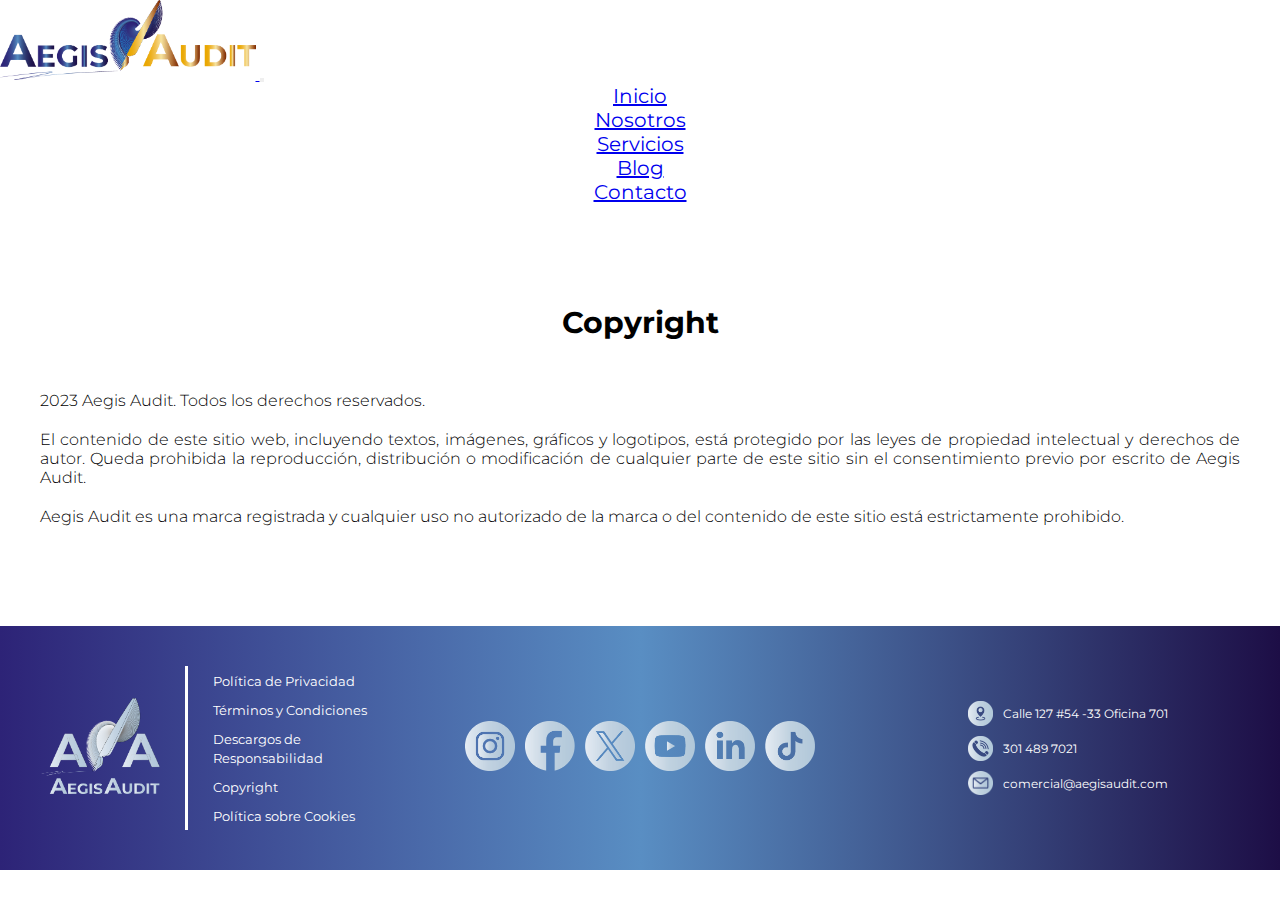
<file: pages/copyright.html>
<!DOCTYPE html>
<html lang="en">
<head>
    <meta charset="UTF-8">
    <meta name="viewport" content="width=device-width, initial-scale=1.0">
    <title>Aegis Audit</title>
    <link rel="icon" href="../img/logos/logo3.ico">
    <link href="https://cdn.jsdelivr.net/npm/bootstrap@5.0.2/dist/css/bootstrap.min.css" rel="stylesheet" integrity="sha384-EVSTQN3/azprG1Anm3QDgpJLIm9Nao0Yz1ztcQTwFspd3yD65VohhpuuCOmLASjC" crossorigin="anonymous">
    <link rel="stylesheet" href="../styles/styles.css">
    <link rel="preconnect" href="https://fonts.googleapis.com">
    <link rel="preconnect" href="https://fonts.gstatic.com" crossorigin>
    <link href="https://fonts.googleapis.com/css2?family=DM+Sans:opsz,wght@9..40,400;9..40,500;9..40,700&family=Inter:wght@300;500&family=Montserrat:wght@300;500&family=Quicksand:wght@300;500;700&family=Roboto:wght@300;500;700&display=swap" rel="stylesheet">
    
</head>
<body>
    <header>  
        <!-- Bootstrap -->
        <nav class="navbar navbar-expand-lg navbar-light fixed-top bg-light p-0">
            <div class="container">                         
                <a class="navbar-brand" href="../index.html">
                    <img class="logo" src="../img/logos/audit-logo.png" alt="Logo AegisAudit" height="80px">
                </a>        
                <button class="navbar-toggler" data-bs-toggle="collapse" data-bs-target="#nav-menu">
                    <span class="navbar-toggler-icon"></span>
                </button>        
                <div class="collapse navbar-collapse justify-content-end" id="nav-menu">
                    
                    <ul class="navbar-nav">
                        <li class="nav-item ms-4">
                            <a class="nav-link active" aria-current="page" href="../index.html">Inicio</a>
                        </li>
                        <li class="nav-item ms-4">
                            <a class="nav-link active" aria-current="page" href="about.html">Nosotros</a>
                        </li>
                        <li class="nav-item ms-4">
                            <a class="nav-link active" aria-current="page" href="services.html">Servicios</a>
                        </li>
                        <li class="nav-item ms-4">
                            <a class="nav-link active" aria-current="page" href="blog.html">Blog</a>
                        </li>
                        <li class="nav-item ms-4">
                            <a class="nav-link active" aria-current="page" href="contact.html">Contacto</a>
                        </li>
                    </ul>
                </div>
            </div>
        </nav>
        <!-- Bootstrap end-->
    </header>

    <main class="general-main-container">

        <h2>Copyright</h2>

        <p>2023 Aegis Audit. Todos los derechos reservados.</p>
        <p>El contenido de este sitio web, incluyendo textos, imágenes, gráficos y logotipos, está protegido por las leyes de propiedad intelectual y derechos de autor. Queda prohibida la reproducción, distribución o modificación de cualquier parte de este sitio sin el consentimiento previo por escrito de Aegis Audit.</p>
        <p>Aegis Audit es una marca registrada y cualquier uso no autorizado de la marca o del contenido de este sitio está estrictamente prohibido.</p>
             
    </main>
   

    <footer class="footer-container">

        <section class="leftside-container">
            <section>
                <img class="logo-footer" src="../img/logos/logo-footer.png" alt="">
            </section>
            <section>
                <ul>
                    <li><a href="./privacy-policy.html">Política de Privacidad</a></li>
                    <li><a href="./terms-and-conditions.html">Términos y Condiciones</a></li>
                    <li><a href="./disclaimer.html">Descargos de Responsabilidad</a></li>
                    <li><a href="./copyright.html">Copyright</a></li>                    
                    <li><a href="./cookies-policy.html">Política sobre Cookies</a></li>
                </ul>
            </section>
        </section>

        <section class="social-networks">
            <div><a href="#"><img src="../img/logos/social-networks/instagram.png" alt="Instagram"></a></div>
            <div><a href="#"><img src="../img/logos/social-networks/facebook.png" alt="Facebook"></a></div>
            <div><a href="#"><img src="../img/logos/social-networks/x.png" alt="X"></a></div>
            <div><a href="#"><img src="../img/logos/social-networks/youtube.png" alt="Youtube"></a></div>
            <div><a href="#"><img src="../img/logos/social-networks/linkedin.png" alt="Linkedin"></a></div>
            <div><a href="#"><img src="../img/logos/social-networks/tiktok.png" alt="Tiktok"></a></div>
        </section>

        <section class="info-section">
            <div class="info-section-data">
                <img src="../img/logos/social-networks/address.png" alt="Dirección">
                <p>Calle 127 #54 -33 Oficina 701</p>            
            </div>
            <div class="info-section-data">
                <img src="../img/logos/social-networks/phone.png" alt="Teléfono">
                <p>301 489 7021</p>
            </div>
            <div class="info-section-data">
                <img src="../img/logos/social-networks/email.png" alt="Email">
                <p>comercial@aegisaudit.com</p>
            </div>
        </section>       

    </footer>
    <script src="https://cdn.jsdelivr.net/npm/bootstrap@5.0.2/dist/js/bootstrap.bundle.min.js" integrity="sha384-MrcW6ZMFYlzcLA8Nl+NtUVF0sA7MsXsP1UyJoMp4YLEuNSfAP+JcXn/tWtIaxVXM" crossorigin="anonymous"></script>
</body>
</html>
</file>
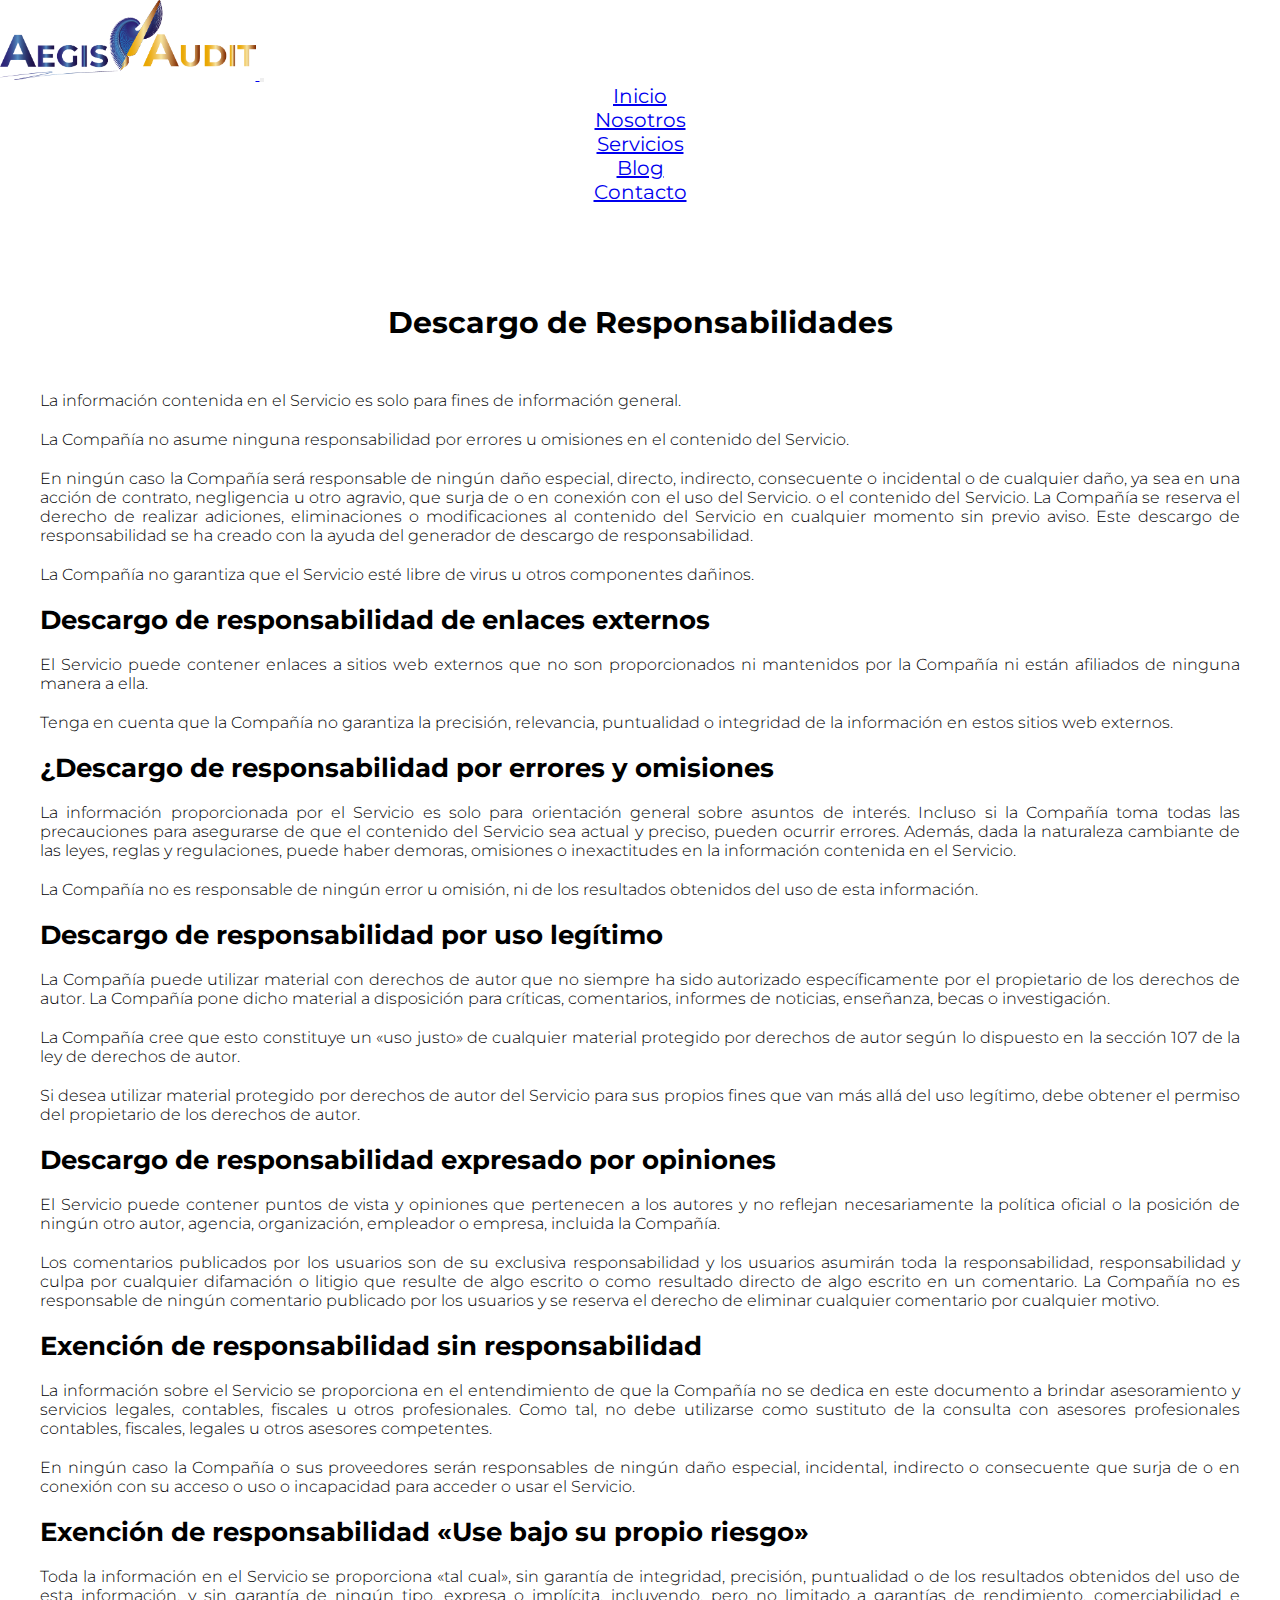
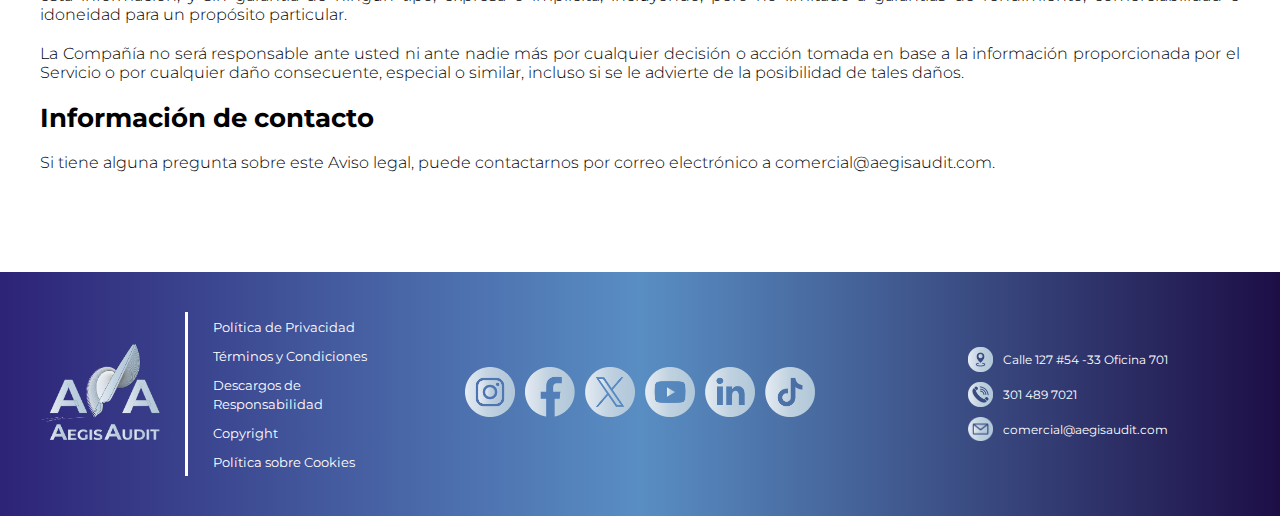
<file: pages/disclaimer.html>
<!DOCTYPE html>
<html lang="en">
<head>
    <meta charset="UTF-8">
    <meta name="viewport" content="width=device-width, initial-scale=1.0">
    <title>Aegis Audit</title>
    <link rel="icon" href="../img/logos/logo3.ico">
    <link href="https://cdn.jsdelivr.net/npm/bootstrap@5.0.2/dist/css/bootstrap.min.css" rel="stylesheet" integrity="sha384-EVSTQN3/azprG1Anm3QDgpJLIm9Nao0Yz1ztcQTwFspd3yD65VohhpuuCOmLASjC" crossorigin="anonymous">
    <link rel="stylesheet" href="../styles/styles.css">
    <link rel="preconnect" href="https://fonts.googleapis.com">
    <link rel="preconnect" href="https://fonts.gstatic.com" crossorigin>
    <link href="https://fonts.googleapis.com/css2?family=DM+Sans:opsz,wght@9..40,400;9..40,500;9..40,700&family=Inter:wght@300;500&family=Montserrat:wght@300;500&family=Quicksand:wght@300;500;700&family=Roboto:wght@300;500;700&display=swap" rel="stylesheet">
    
</head>
<body>
    <header>  
        <!-- Bootstrap -->
        <nav class="navbar navbar-expand-lg navbar-light fixed-top bg-light p-0">
            <div class="container">                         
                <a class="navbar-brand" href="../index.html">
                    <img class="logo" src="../img/logos/audit-logo.png" alt="Logo AegisAudit" height="80px">
                </a>        
                <button class="navbar-toggler" data-bs-toggle="collapse" data-bs-target="#nav-menu">
                    <span class="navbar-toggler-icon"></span>
                </button>        
                <div class="collapse navbar-collapse justify-content-end" id="nav-menu">
                    
                    <ul class="navbar-nav">
                        <li class="nav-item ms-4">
                            <a class="nav-link active" aria-current="page" href="../index.html">Inicio</a>
                        </li>
                        <li class="nav-item ms-4">
                            <a class="nav-link active" aria-current="page" href="about.html">Nosotros</a>
                        </li>
                        <li class="nav-item ms-4">
                            <a class="nav-link active" aria-current="page" href="services.html">Servicios</a>
                        </li>
                        <li class="nav-item ms-4">
                            <a class="nav-link active" aria-current="page" href="blog.html">Blog</a>
                        </li>
                        <li class="nav-item ms-4">
                            <a class="nav-link active" aria-current="page" href="contact.html">Contacto</a>
                        </li>
                    </ul>
                </div>
            </div>
        </nav>
        <!-- Bootstrap end-->
    </header>

    <main class="general-main-container">

        <h2>Descargo de Responsabilidades</h2>

        <p>La información contenida en el Servicio es solo para fines de información general.</p>
        <p>La Compañía no asume ninguna responsabilidad por errores u omisiones en el contenido del Servicio.</p>
        <p>En ningún caso la Compañía será responsable de ningún daño especial, directo, indirecto, consecuente o incidental o de cualquier daño, ya sea en una acción de contrato, negligencia u otro agravio, que surja de o en conexión con el uso del Servicio. o el contenido del Servicio. La Compañía se reserva el derecho de realizar adiciones, eliminaciones o modificaciones al contenido del Servicio en cualquier momento sin previo aviso. Este descargo de responsabilidad se ha creado con la ayuda del generador de descargo de responsabilidad.</p>
        <p>La Compañía no garantiza que el Servicio esté libre de virus u otros componentes dañinos.</p>

        <h3>Descargo de responsabilidad de enlaces externos</h3>
        <p>El Servicio puede contener enlaces a sitios web externos que no son proporcionados ni mantenidos por la Compañía ni están afiliados de ninguna manera a ella.</p>
        <p>Tenga en cuenta que la Compañía no garantiza la precisión, relevancia, puntualidad o integridad de la información en estos sitios web externos.</p>

        <h3>¿Descargo de responsabilidad por errores y omisiones</h3>
        <p>La información proporcionada por el Servicio es solo para orientación general sobre asuntos de interés. Incluso si la Compañía toma todas las precauciones para asegurarse de que el contenido del Servicio sea actual y preciso, pueden ocurrir errores. Además, dada la naturaleza cambiante de las leyes, reglas y regulaciones, puede haber demoras, omisiones o inexactitudes en la información contenida en el Servicio.</p>
        <p>La Compañía no es responsable de ningún error u omisión, ni de los resultados obtenidos del uso de esta información.</p>
        
        <h3>Descargo de responsabilidad por uso legítimo</h3>
        <p>La Compañía puede utilizar material con derechos de autor que no siempre ha sido autorizado específicamente por el propietario de los derechos de autor. La Compañía pone dicho material a disposición para críticas, comentarios, informes de noticias, enseñanza, becas o investigación.</p>
        <p>La Compañía cree que esto constituye un «uso justo» de cualquier material protegido por derechos de autor según lo dispuesto en la sección 107 de la ley de derechos de autor.</p>
        <p>Si desea utilizar material protegido por derechos de autor del Servicio para sus propios fines que van más allá del uso legítimo, debe obtener el permiso del propietario de los derechos de autor.</p>

        <h3>Descargo de responsabilidad expresado por opiniones</h3>
        <p>El Servicio puede contener puntos de vista y opiniones que pertenecen a los autores y no reflejan necesariamente la política oficial o la posición de ningún otro autor, agencia, organización, empleador o empresa, incluida la Compañía.</p>
        <p>Los comentarios publicados por los usuarios son de su exclusiva responsabilidad y los usuarios asumirán toda la responsabilidad, responsabilidad y culpa por cualquier difamación o litigio que resulte de algo escrito o como resultado directo de algo escrito en un comentario. La Compañía no es responsable de ningún comentario publicado por los usuarios y se reserva el derecho de eliminar cualquier comentario por cualquier motivo.</p>        

        <h3>Exención de responsabilidad sin responsabilidad</h3>
        <p>La información sobre el Servicio se proporciona en el entendimiento de que la Compañía no se dedica en este documento a brindar asesoramiento y servicios legales, contables, fiscales u otros profesionales. Como tal, no debe utilizarse como sustituto de la consulta con asesores profesionales contables, fiscales, legales u otros asesores competentes.</p>
        <p>En ningún caso la Compañía o sus proveedores serán responsables de ningún daño especial, incidental, indirecto o consecuente que surja de o en conexión con su acceso o uso o incapacidad para acceder o usar el Servicio.</p>

        <h3>Exención de responsabilidad «Use bajo su propio riesgo»</h3>
        <p>Toda la información en el Servicio se proporciona «tal cual», sin garantía de integridad, precisión, puntualidad o de los resultados obtenidos del uso de esta información, y sin garantía de ningún tipo, expresa o implícita, incluyendo, pero no limitado a garantías de rendimiento, comerciabilidad e idoneidad para un propósito particular.</p>
        <p>La Compañía no será responsable ante usted ni ante nadie más por cualquier decisión o acción tomada en base a la información proporcionada por el Servicio o por cualquier daño consecuente, especial o similar, incluso si se le advierte de la posibilidad de tales daños.</p>

        <h3>Información de contacto</h3>
        <p>Si tiene alguna pregunta sobre este Aviso legal, puede contactarnos por correo electrónico a comercial@aegisaudit.com.</p>        
    </main>
   

    <footer class="footer-container">

        <section class="leftside-container">
            <section>
                <img class="logo-footer" src="../img/logos/logo-footer.png" alt="">
            </section>
            <section>
                <ul>
                    <li><a href="./privacy-policy.html">Política de Privacidad</a></li>
                    <li><a href="./terms-and-conditions.html">Términos y Condiciones</a></li>
                    <li><a href="./disclaimer.html">Descargos de Responsabilidad</a></li>
                    <li><a href="./copyright.html">Copyright</a></li>                    
                    <li><a href="./cookies-policy.html">Política sobre Cookies</a></li>
                </ul>
            </section>
        </section>

        <section class="social-networks">
            <div><a href="#"><img src="../img/logos/social-networks/instagram.png" alt="Instagram"></a></div>
            <div><a href="#"><img src="../img/logos/social-networks/facebook.png" alt="Facebook"></a></div>
            <div><a href="#"><img src="../img/logos/social-networks/x.png" alt="X"></a></div>
            <div><a href="#"><img src="../img/logos/social-networks/youtube.png" alt="Youtube"></a></div>
            <div><a href="#"><img src="../img/logos/social-networks/linkedin.png" alt="Linkedin"></a></div>
            <div><a href="#"><img src="../img/logos/social-networks/tiktok.png" alt="Tiktok"></a></div>
        </section>

        <section class="info-section">
            <div class="info-section-data">
                <img src="../img/logos/social-networks/address.png" alt="Dirección">
                <p>Calle 127 #54 -33 Oficina 701</p>            
            </div>
            <div class="info-section-data">
                <img src="../img/logos/social-networks/phone.png" alt="Teléfono">
                <p>301 489 7021</p>
            </div>
            <div class="info-section-data">
                <img src="../img/logos/social-networks/email.png" alt="Email">
                <p>comercial@aegisaudit.com</p>
            </div>
        </section>       

    </footer>
    <script src="https://cdn.jsdelivr.net/npm/bootstrap@5.0.2/dist/js/bootstrap.bundle.min.js" integrity="sha384-MrcW6ZMFYlzcLA8Nl+NtUVF0sA7MsXsP1UyJoMp4YLEuNSfAP+JcXn/tWtIaxVXM" crossorigin="anonymous"></script>
</body>
</html>
</file>
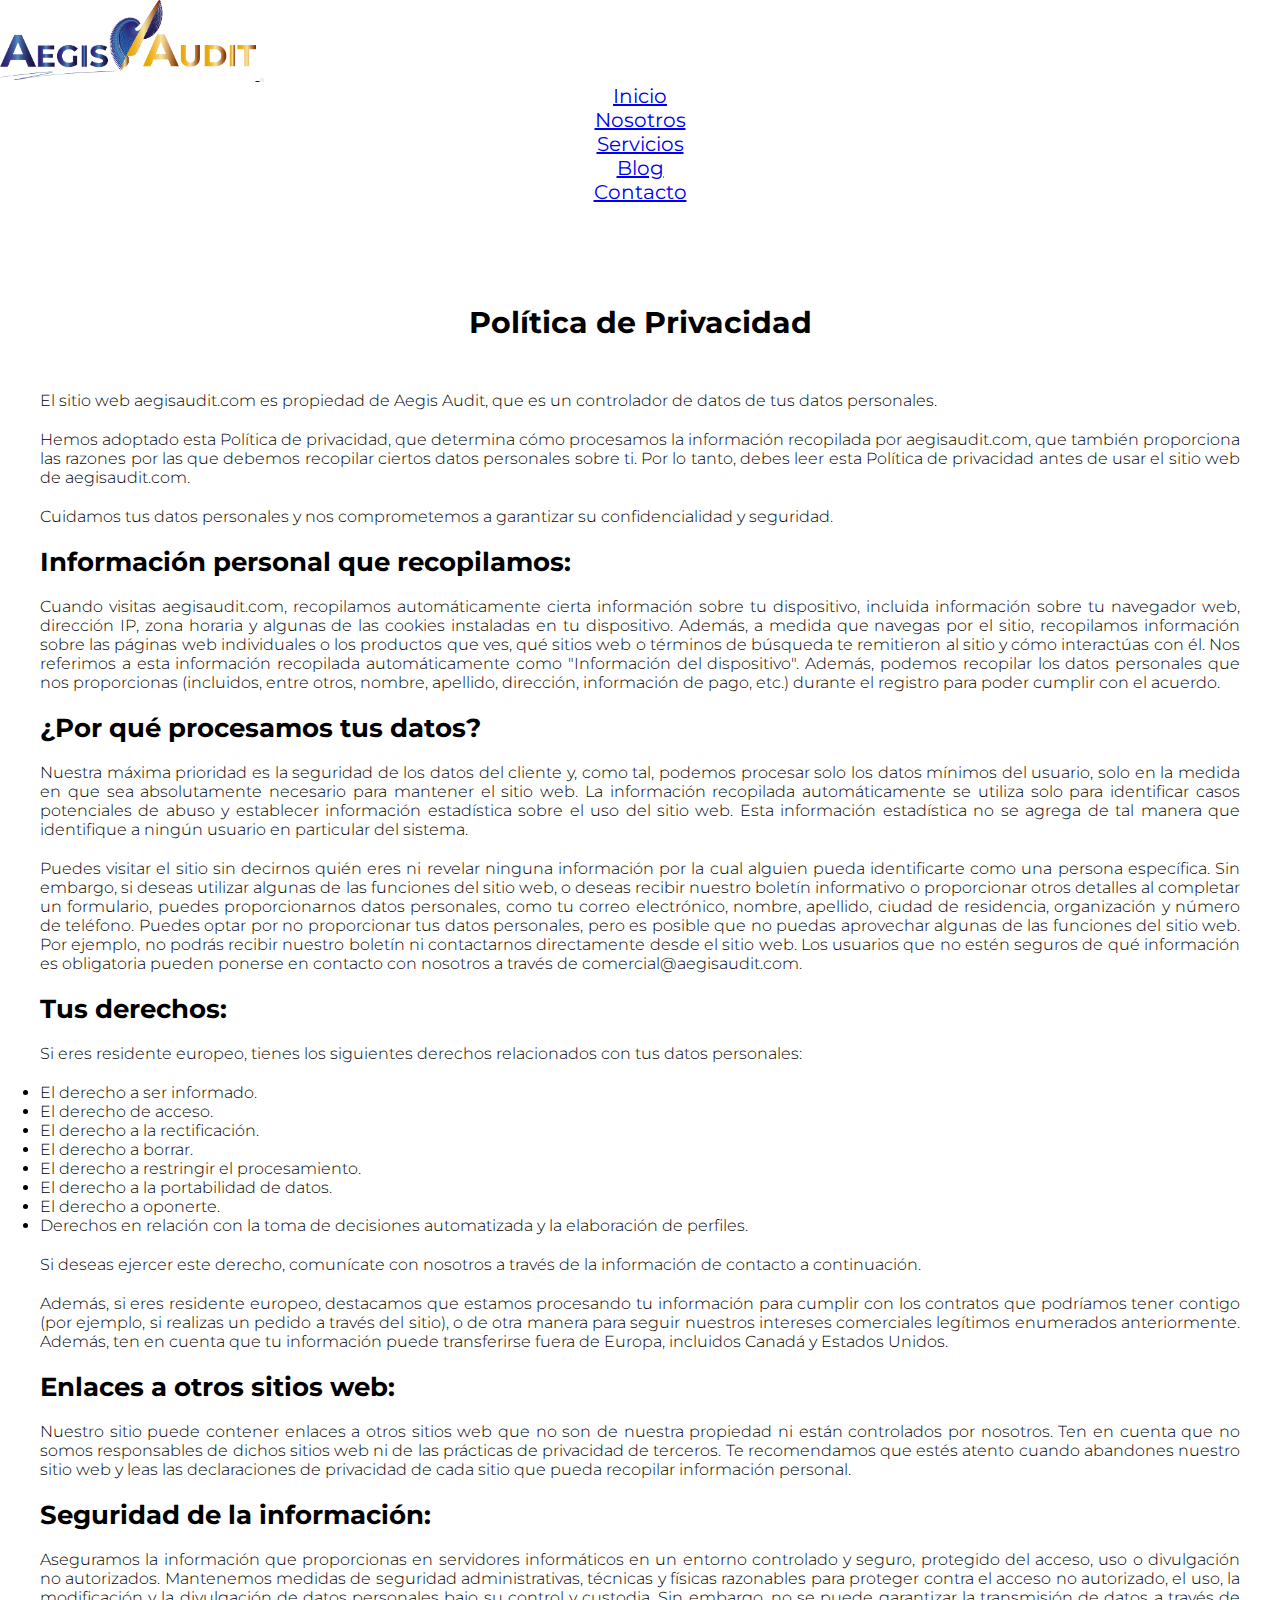
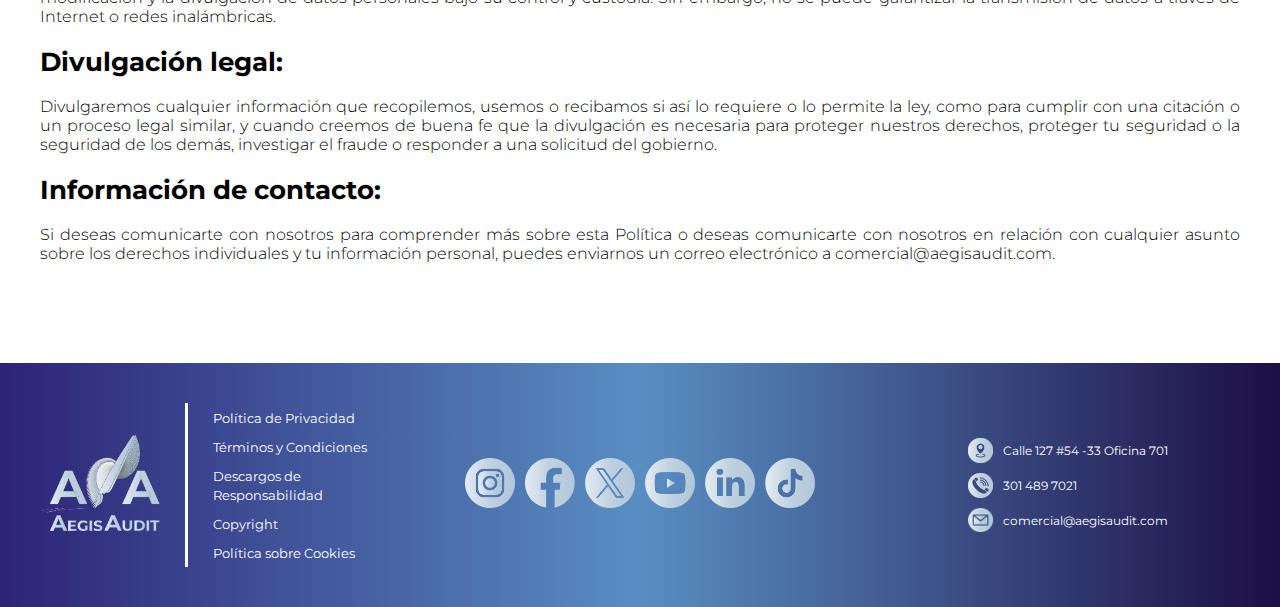
<file: pages/privacy-policy.html>
<!DOCTYPE html>
<html lang="en">
<head>
    <meta charset="UTF-8">
    <meta name="viewport" content="width=device-width, initial-scale=1.0">
    <title>Aegis Audit</title>
    <link rel="icon" href="../img/logos/logo3.ico">
    <link href="https://cdn.jsdelivr.net/npm/bootstrap@5.0.2/dist/css/bootstrap.min.css" rel="stylesheet" integrity="sha384-EVSTQN3/azprG1Anm3QDgpJLIm9Nao0Yz1ztcQTwFspd3yD65VohhpuuCOmLASjC" crossorigin="anonymous">
    <link rel="stylesheet" href="../styles/styles.css">
    <link rel="preconnect" href="https://fonts.googleapis.com">
    <link rel="preconnect" href="https://fonts.gstatic.com" crossorigin>
    <link href="https://fonts.googleapis.com/css2?family=DM+Sans:opsz,wght@9..40,400;9..40,500;9..40,700&family=Inter:wght@300;500&family=Montserrat:wght@300;500&family=Quicksand:wght@300;500;700&family=Roboto:wght@300;500;700&display=swap" rel="stylesheet">
    
</head>
<body>
    <header>  
        <!-- Bootstrap -->
        <nav class="navbar navbar-expand-lg navbar-light fixed-top bg-light p-0">
            <div class="container">                         
                <a class="navbar-brand" href="../index.html">
                    <img class="logo" src="../img/logos/audit-logo.png" alt="Logo AegisAudit" height="80px">
                </a>        
                <button class="navbar-toggler" data-bs-toggle="collapse" data-bs-target="#nav-menu">
                    <span class="navbar-toggler-icon"></span>
                </button>        
                <div class="collapse navbar-collapse justify-content-end" id="nav-menu">
                    
                    <ul class="navbar-nav">
                        <li class="nav-item ms-4">
                            <a class="nav-link active" aria-current="page" href="../index.html">Inicio</a>
                        </li>
                        <li class="nav-item ms-4">
                            <a class="nav-link active" aria-current="page" href="about.html">Nosotros</a>
                        </li>
                        <li class="nav-item ms-4">
                            <a class="nav-link active" aria-current="page" href="services.html">Servicios</a>
                        </li>
                        <li class="nav-item ms-4">
                            <a class="nav-link active" aria-current="page" href="blog.html">Blog</a>
                        </li>
                        <li class="nav-item ms-4">
                            <a class="nav-link active" aria-current="page" href="contact.html">Contacto</a>
                        </li>
                    </ul>
                </div>
            </div>
        </nav>
        <!-- Bootstrap end-->
    </header>

    <main class="general-main-container">

        <h2>Política de Privacidad</h2>

        <p>El sitio web aegisaudit.com es propiedad de Aegis Audit, que es un controlador de datos de tus datos personales.</p>
        <p>Hemos adoptado esta Política de privacidad, que determina cómo procesamos la información recopilada por aegisaudit.com, que también proporciona las razones por las que debemos recopilar ciertos datos personales sobre ti. Por lo tanto, debes leer esta Política de privacidad antes de usar el sitio web de aegisaudit.com.</p>
        <p>Cuidamos tus datos personales y nos comprometemos a garantizar su confidencialidad y seguridad.</p>


        <h3>Información personal que recopilamos:</h3>
        <p>Cuando visitas aegisaudit.com, recopilamos automáticamente cierta información sobre tu dispositivo, incluida información sobre tu navegador web, dirección IP, zona horaria y algunas de las cookies instaladas en tu dispositivo. Además, a medida que navegas por el sitio, recopilamos información sobre las páginas web individuales o los productos que ves, qué sitios web o términos de búsqueda te remitieron al sitio y cómo interactúas con él. Nos referimos a esta información recopilada automáticamente como "Información del dispositivo". Además, podemos recopilar los datos personales que nos proporcionas (incluidos, entre otros, nombre, apellido, dirección, información de pago, etc.) durante el registro para poder cumplir con el acuerdo.</p>

        <h3>¿Por qué procesamos tus datos?</h3>
        <p>Nuestra máxima prioridad es la seguridad de los datos del cliente y, como tal, podemos procesar solo los datos mínimos del usuario, solo en la medida en que sea absolutamente necesario para mantener el sitio web. La información recopilada automáticamente se utiliza solo para identificar casos potenciales de abuso y establecer información estadística sobre el uso del sitio web. Esta información estadística no se agrega de tal manera que identifique a ningún usuario en particular del sistema.</p>
        <p>Puedes visitar el sitio sin decirnos quién eres ni revelar ninguna información por la cual alguien pueda identificarte como una persona específica. Sin embargo, si deseas utilizar algunas de las funciones del sitio web, o deseas recibir nuestro boletín informativo o proporcionar otros detalles al completar un formulario, puedes proporcionarnos datos personales, como tu correo electrónico, nombre, apellido, ciudad de residencia, organización y número de teléfono. Puedes optar por no proporcionar tus datos personales, pero es posible que no puedas aprovechar algunas de las funciones del sitio web. Por ejemplo, no podrás recibir nuestro boletín ni contactarnos directamente desde el sitio web. Los usuarios que no estén seguros de qué información es obligatoria pueden ponerse en contacto con nosotros a través de comercial@aegisaudit.com.</p>
        
        <h3>Tus derechos:</h3>
        <p>Si eres residente europeo, tienes los siguientes derechos relacionados con tus datos personales:</p>

        <li>El derecho a ser informado.</li>
        <li>El derecho de acceso.</li>
        <li>El derecho a la rectificación.</li>
        <li>El derecho a borrar.</li>
        <li>El derecho a restringir el procesamiento.</li>
        <li>El derecho a la portabilidad de datos.</li>
        <li>El derecho a oponerte.</li>
        <li>Derechos en relación con la toma de decisiones automatizada y la elaboración de perfiles.</li>

        <p>Si deseas ejercer este derecho, comunícate con nosotros a través de la información de contacto a continuación.</p>
        <p>Además, si eres residente europeo, destacamos que estamos procesando tu información para cumplir con los contratos que podríamos tener contigo (por ejemplo, si realizas un pedido a través del sitio), o de otra manera para seguir nuestros intereses comerciales legítimos enumerados anteriormente. Además, ten en cuenta que tu información puede transferirse fuera de Europa, incluidos Canadá y Estados Unidos.</p>

        <h3>Enlaces a otros sitios web:</h3>
        <p>Nuestro sitio puede contener enlaces a otros sitios web que no son de nuestra propiedad ni están controlados por nosotros. Ten en cuenta que no somos responsables de dichos sitios web ni de las prácticas de privacidad de terceros. Te recomendamos que estés atento cuando abandones nuestro sitio web y leas las declaraciones de privacidad de cada sitio que pueda recopilar información personal.</p>

        <h3>Seguridad de la información:</h3>
        <p>Aseguramos la información que proporcionas en servidores informáticos en un entorno controlado y seguro, protegido del acceso, uso o divulgación no autorizados. Mantenemos medidas de seguridad administrativas, técnicas y físicas razonables para proteger contra el acceso no autorizado, el uso, la modificación y la divulgación de datos personales bajo su control y custodia. Sin embargo, no se puede garantizar la transmisión de datos a través de Internet o redes inalámbricas.</p>

        <h3>Divulgación legal:</h3>
        <p>Divulgaremos cualquier información que recopilemos, usemos o recibamos si así lo requiere o lo permite la ley, como para cumplir con una citación o un proceso legal similar, y cuando creemos de buena fe que la divulgación es necesaria para proteger nuestros derechos, proteger tu seguridad o la seguridad de los demás, investigar el fraude o responder a una solicitud del gobierno.</p>

        <h3>Información de contacto:</h3>
        <p>Si deseas comunicarte con nosotros para comprender más sobre esta Política o deseas comunicarte con nosotros en relación con cualquier asunto sobre los derechos individuales y tu información personal, puedes enviarnos un correo electrónico a comercial@aegisaudit.com.</p>
        
    </main>
   

    <footer class="footer-container">

        <section class="leftside-container">
            <section>
                <img class="logo-footer" src="../img/logos/logo-footer.png" alt="">
            </section>
            <section>
                <ul>
                    <li><a href="./privacy-policy.html">Política de Privacidad</a></li>
                    <li><a href="./terms-and-conditions.html">Términos y Condiciones</a></li>
                    <li><a href="./disclaimer.html">Descargos de Responsabilidad</a></li>
                    <li><a href="./copyright.html">Copyright</a></li>                   
                    <li><a href="./cookies-policy.html">Política sobre Cookies</a></li>
                </ul>
            </section>
        </section>

        <section class="social-networks">
            <div><a href="#"><img src="../img/logos/social-networks/instagram.png" alt="Instagram"></a></div>
            <div><a href="#"><img src="../img/logos/social-networks/facebook.png" alt="Facebook"></a></div>
            <div><a href="#"><img src="../img/logos/social-networks/x.png" alt="X"></a></div>
            <div><a href="#"><img src="../img/logos/social-networks/youtube.png" alt="Youtube"></a></div>
            <div><a href="#"><img src="../img/logos/social-networks/linkedin.png" alt="Linkedin"></a></div>
            <div><a href="#"><img src="../img/logos/social-networks/tiktok.png" alt="Tiktok"></a></div>
        </section>

        <section class="info-section">
            <div class="info-section-data">
                <img src="../img/logos/social-networks/address.png" alt="Dirección">
                <p>Calle 127 #54 -33 Oficina 701</p>            
            </div>
            <div class="info-section-data">
                <img src="../img/logos/social-networks/phone.png" alt="Teléfono">
                <p>301 489 7021</p>
            </div>
            <div class="info-section-data">
                <img src="../img/logos/social-networks/email.png" alt="Email">
                <p>comercial@aegisaudit.com</p>
            </div>
        </section>
        
    </footer>
    <script src="https://cdn.jsdelivr.net/npm/bootstrap@5.0.2/dist/js/bootstrap.bundle.min.js" integrity="sha384-MrcW6ZMFYlzcLA8Nl+NtUVF0sA7MsXsP1UyJoMp4YLEuNSfAP+JcXn/tWtIaxVXM" crossorigin="anonymous"></script>
</body>
</html>
</file>
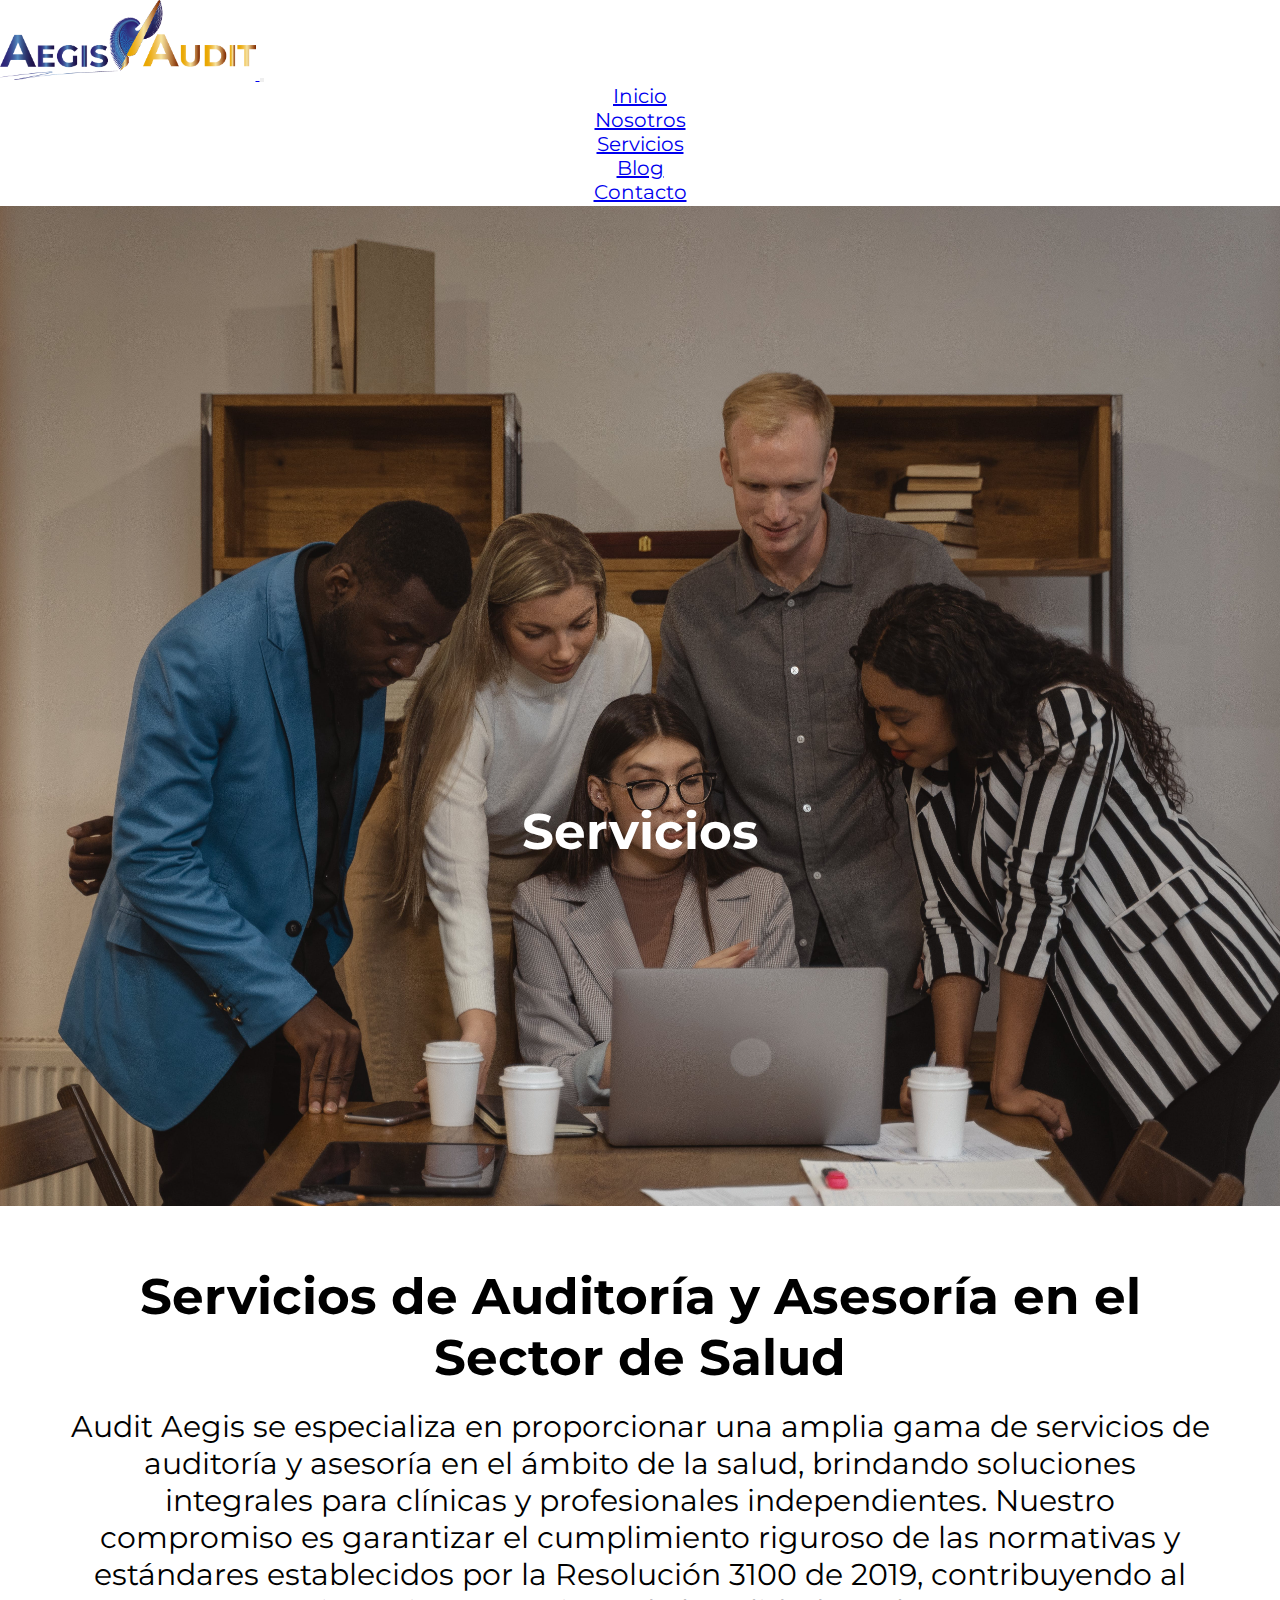
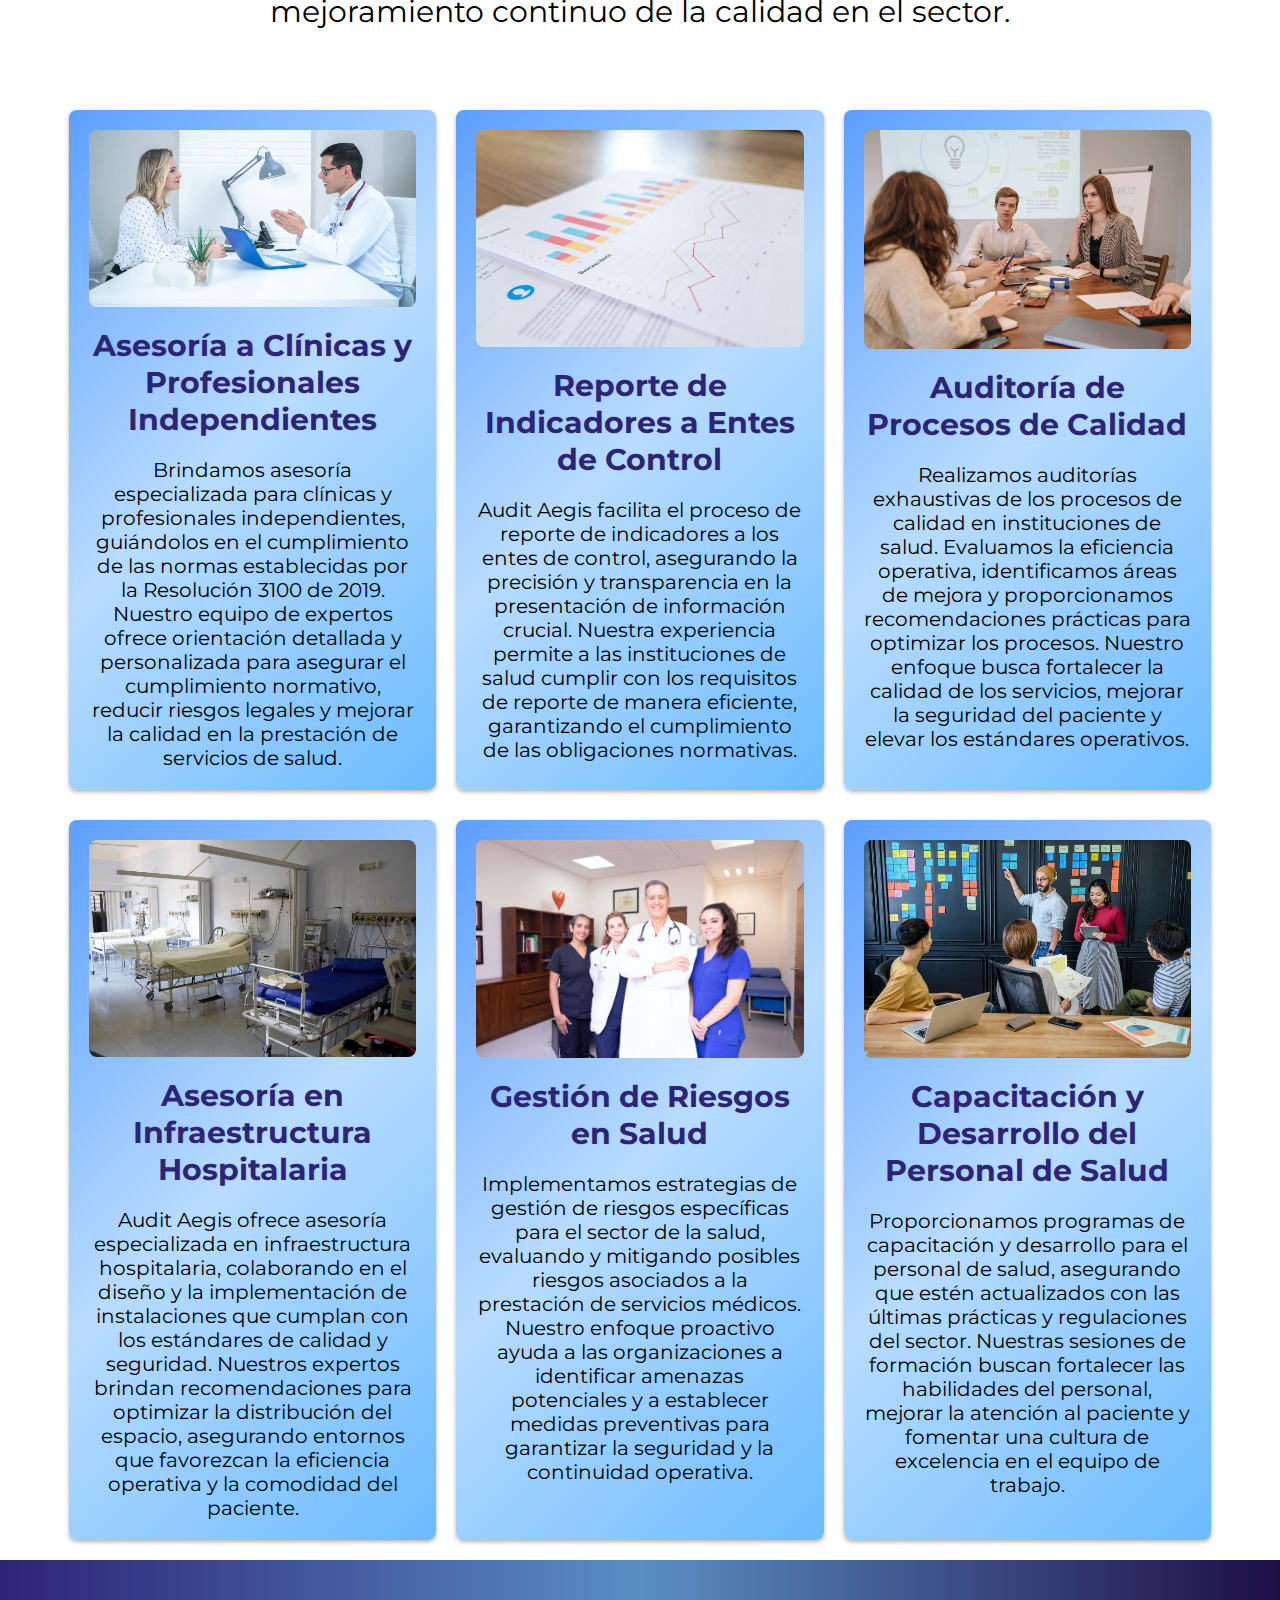
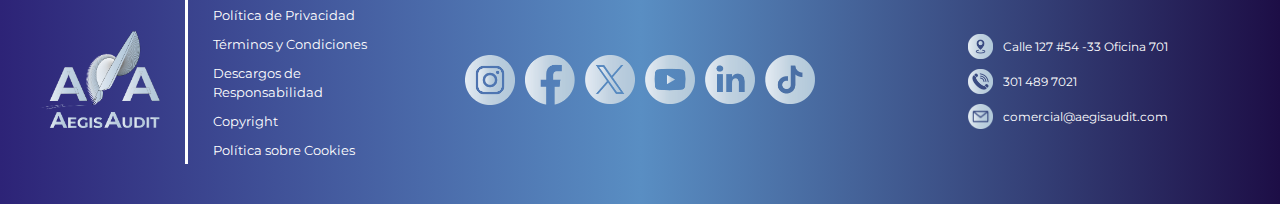
<file: pages/services.html>
<!DOCTYPE html>
<html lang="en">
<head>
    <meta charset="UTF-8">
    <meta name="viewport" content="width=device-width, initial-scale=1.0">
    <title>Aegis Audit</title>
    <link rel="icon" href="../img/logos/logo3.ico">
    <link href="https://cdn.jsdelivr.net/npm/bootstrap@5.0.2/dist/css/bootstrap.min.css" rel="stylesheet" integrity="sha384-EVSTQN3/azprG1Anm3QDgpJLIm9Nao0Yz1ztcQTwFspd3yD65VohhpuuCOmLASjC" crossorigin="anonymous">
    <link rel="stylesheet" href="../styles/styles.css">
    <link rel="preconnect" href="https://fonts.googleapis.com">
    <link rel="preconnect" href="https://fonts.gstatic.com" crossorigin>
    <link href="https://fonts.googleapis.com/css2?family=DM+Sans:opsz,wght@9..40,400;9..40,500;9..40,700&family=Inter:wght@300;500&family=Montserrat:wght@300;500&family=Quicksand:wght@300;500;700&family=Roboto:wght@300;500;700&display=swap" rel="stylesheet">
    
</head>
<body>
    <header>  
        <!-- Bootstrap -->
        <nav class="navbar navbar-expand-lg navbar-light fixed-top bg-light p-0">
            <div class="container">                         
                <a class="navbar-brand" href="../index.html">
                    <img class="logo" src="../img/logos/audit-logo.png" alt="Logo AegisAudit" height="80px">
                </a>        
                <button class="navbar-toggler" data-bs-toggle="collapse" data-bs-target="#nav-menu">
                    <span class="navbar-toggler-icon"></span>
                </button>        
                <div class="collapse navbar-collapse justify-content-end" id="nav-menu">
                    
                    <ul class="navbar-nav">
                        <li class="nav-item ms-4">
                            <a class="nav-link active" aria-current="page" href="../index.html">Inicio</a>
                        </li>
                        <li class="nav-item ms-4">
                            <a class="nav-link active" aria-current="page" href="about.html">Nosotros</a>
                        </li>
                        <li class="nav-item ms-4">
                            <a class="nav-link active" aria-current="page" href="services.html">Servicios</a>
                        </li>
                        <li class="nav-item ms-4">
                            <a class="nav-link active" aria-current="page" href="blog.html">Blog</a>
                        </li>
                        <li class="nav-item ms-4">
                            <a class="nav-link active" aria-current="page" href="contact.html">Contacto</a>
                        </li>
                    </ul>
                </div>
            </div>
        </nav>
        <!-- Bootstrap end-->
    </header>

    <main>

        <section class="services-main-container">
            <h2 class="services-main-container-title">Servicios</h2>
        </section>

        <!-- Grisd start -->

        <section class="main-secondary-section">

            <div class="main-secondary-section-head">
                <h3 class="main-secondary-section-title">Servicios de Auditoría y Asesoría en el Sector de Salud</h3>
                <p class="main-secondary-section-subtitle">Audit Aegis se especializa en proporcionar una amplia gama de servicios de auditoría y asesoría en el ámbito de la salud, brindando soluciones integrales para clínicas y profesionales independientes. Nuestro compromiso es garantizar el cumplimiento riguroso de las normativas y estándares establecidos por la Resolución 3100 de 2019, contribuyendo al mejoramiento continuo de la calidad en el sector.</p> 
            </div>
                        
            
            <div class="main-secondary-service-section-card">
                <img src="../img/images/consultatif.jpg" alt="">
                <p class="main-secondary-section-card-title">Asesoría a Clínicas y Profesionales Independientes</p>
                <p class="main-secondary-section-paragraph">
                    Brindamos asesoría especializada para clínicas y profesionales independientes, guiándolos en el cumplimiento de las normas establecidas por la Resolución 3100 de 2019. Nuestro equipo de expertos ofrece orientación detallada y personalizada para asegurar el cumplimiento normativo, reducir riesgos legales y mejorar la calidad en la prestación de servicios de salud.
                </p>
            </div>

            <div class="main-secondary-service-section-card">
                <img src="../img/images/reports-s.jpg" alt="">
                <p class="main-secondary-section-card-title">Reporte de Indicadores a Entes de Control</p>
                <p class="main-secondary-section-paragraph">
                    Audit Aegis facilita el proceso de reporte de indicadores a los entes de control, asegurando la precisión y transparencia en la presentación de información crucial. Nuestra experiencia permite a las instituciones de salud cumplir con los requisitos de reporte de manera eficiente, garantizando el cumplimiento de las obligaciones normativas.
                </p>
            </div>

            <div class="main-secondary-service-section-card">
                <img src="../img/images/processus.jpg" alt="">
                <p class="main-secondary-section-card-title">Auditoría de Procesos de Calidad</p>
                <p class="main-secondary-section-paragraph">
                    Realizamos auditorías exhaustivas de los procesos de calidad en instituciones de salud. Evaluamos la eficiencia operativa, identificamos áreas de mejora y proporcionamos recomendaciones prácticas para optimizar los procesos. Nuestro enfoque busca fortalecer la calidad de los servicios, mejorar la seguridad del paciente y elevar los estándares operativos.
                </p>
            </div>

            <div class="main-secondary-service-section-card">
                <img src="../img/images/infrastructure.jpg" alt="">
                <p class="main-secondary-section-card-title">Asesoría en Infraestructura Hospitalaria</p>
                <p class="main-secondary-section-paragraph">
                    Audit Aegis ofrece asesoría especializada en infraestructura hospitalaria, colaborando en el diseño y la implementación de instalaciones que cumplan con los estándares de calidad y seguridad. Nuestros expertos brindan recomendaciones para optimizar la distribución del espacio, asegurando entornos que favorezcan la eficiencia operativa y la comodidad del paciente.
                </p>
            </div>

            <div class="main-secondary-service-section-card">
                <img src="../img/images/risks.jpg" alt="">
                <p class="main-secondary-section-card-title">Gestión de Riesgos en Salud</p>
                <p class="main-secondary-section-paragraph">
                    Implementamos estrategias de gestión de riesgos específicas para el sector de la salud, evaluando y mitigando posibles riesgos asociados a la prestación de servicios médicos. Nuestro enfoque proactivo ayuda a las organizaciones a identificar amenazas potenciales y a establecer medidas preventivas para garantizar la seguridad y la continuidad operativa.
                </p>
            </div>

            <div class="main-secondary-service-section-card">
                <img src="../img/images/formation.jpg" alt="">
                <p class="main-secondary-section-card-title">Capacitación y Desarrollo del Personal de Salud</p>
                <p class="main-secondary-section-paragraph">
                    Proporcionamos programas de capacitación y desarrollo para el personal de salud, asegurando que estén actualizados con las últimas prácticas y regulaciones del sector. Nuestras sesiones de formación buscan fortalecer las habilidades del personal, mejorar la atención al paciente y fomentar una cultura de excelencia en el equipo de trabajo.
                </p>
            </div>
                
            <!-- Grisd end -->
            
        </section>
        
        
    </main>
   

    <footer class="footer-container">

        <section class="leftside-container">
            <section>
                <img class="logo-footer" src="../img/logos/logo-footer.png" alt="">
            </section>
            <section>
                <ul>
                    <li><a href="./privacy-policy.html">Política de Privacidad</a></li>
                    <li><a href="./terms-and-conditions.html">Términos y Condiciones</a></li>
                    <li><a href="./disclaimer.html">Descargos de Responsabilidad</a></li>
                    <li><a href="./copyright.html">Copyright</a></li>                     
                    <li><a href="./cookies-policy.html">Política sobre Cookies</a></li>
                </ul>
            </section>
        </section>

        <section class="social-networks">
            <div><a href="#"><img src="../img/logos/social-networks/instagram.png" alt="Instagram"></a></div>
            <div><a href="#"><img src="../img/logos/social-networks/facebook.png" alt="Facebook"></a></div>
            <div><a href="#"><img src="../img/logos/social-networks/x.png" alt="X"></a></div>
            <div><a href="#"><img src="../img/logos/social-networks/youtube.png" alt="Youtube"></a></div>
            <div><a href="#"><img src="../img/logos/social-networks/linkedin.png" alt="Linkedin"></a></div>
            <div><a href="#"><img src="../img/logos/social-networks/tiktok.png" alt="Tiktok"></a></div>
        </section>

        <section class="info-section">
            <div class="info-section-data">
                <img src="../img/logos/social-networks/address.png" alt="Dirección">
                <p>Calle 127 #54 -33 Oficina 701</p>            
            </div>
            <div class="info-section-data">
                <img src="../img/logos/social-networks/phone.png" alt="Teléfono">
                <p>301 489 7021</p>
            </div>
            <div class="info-section-data">
                <img src="../img/logos/social-networks/email.png" alt="Email">
                <p>comercial@aegisaudit.com</p>
            </div>
        </section>       

    </footer>
    <script src="https://cdn.jsdelivr.net/npm/bootstrap@5.0.2/dist/js/bootstrap.bundle.min.js" integrity="sha384-MrcW6ZMFYlzcLA8Nl+NtUVF0sA7MsXsP1UyJoMp4YLEuNSfAP+JcXn/tWtIaxVXM" crossorigin="anonymous"></script>
</body>
</html>
</file>
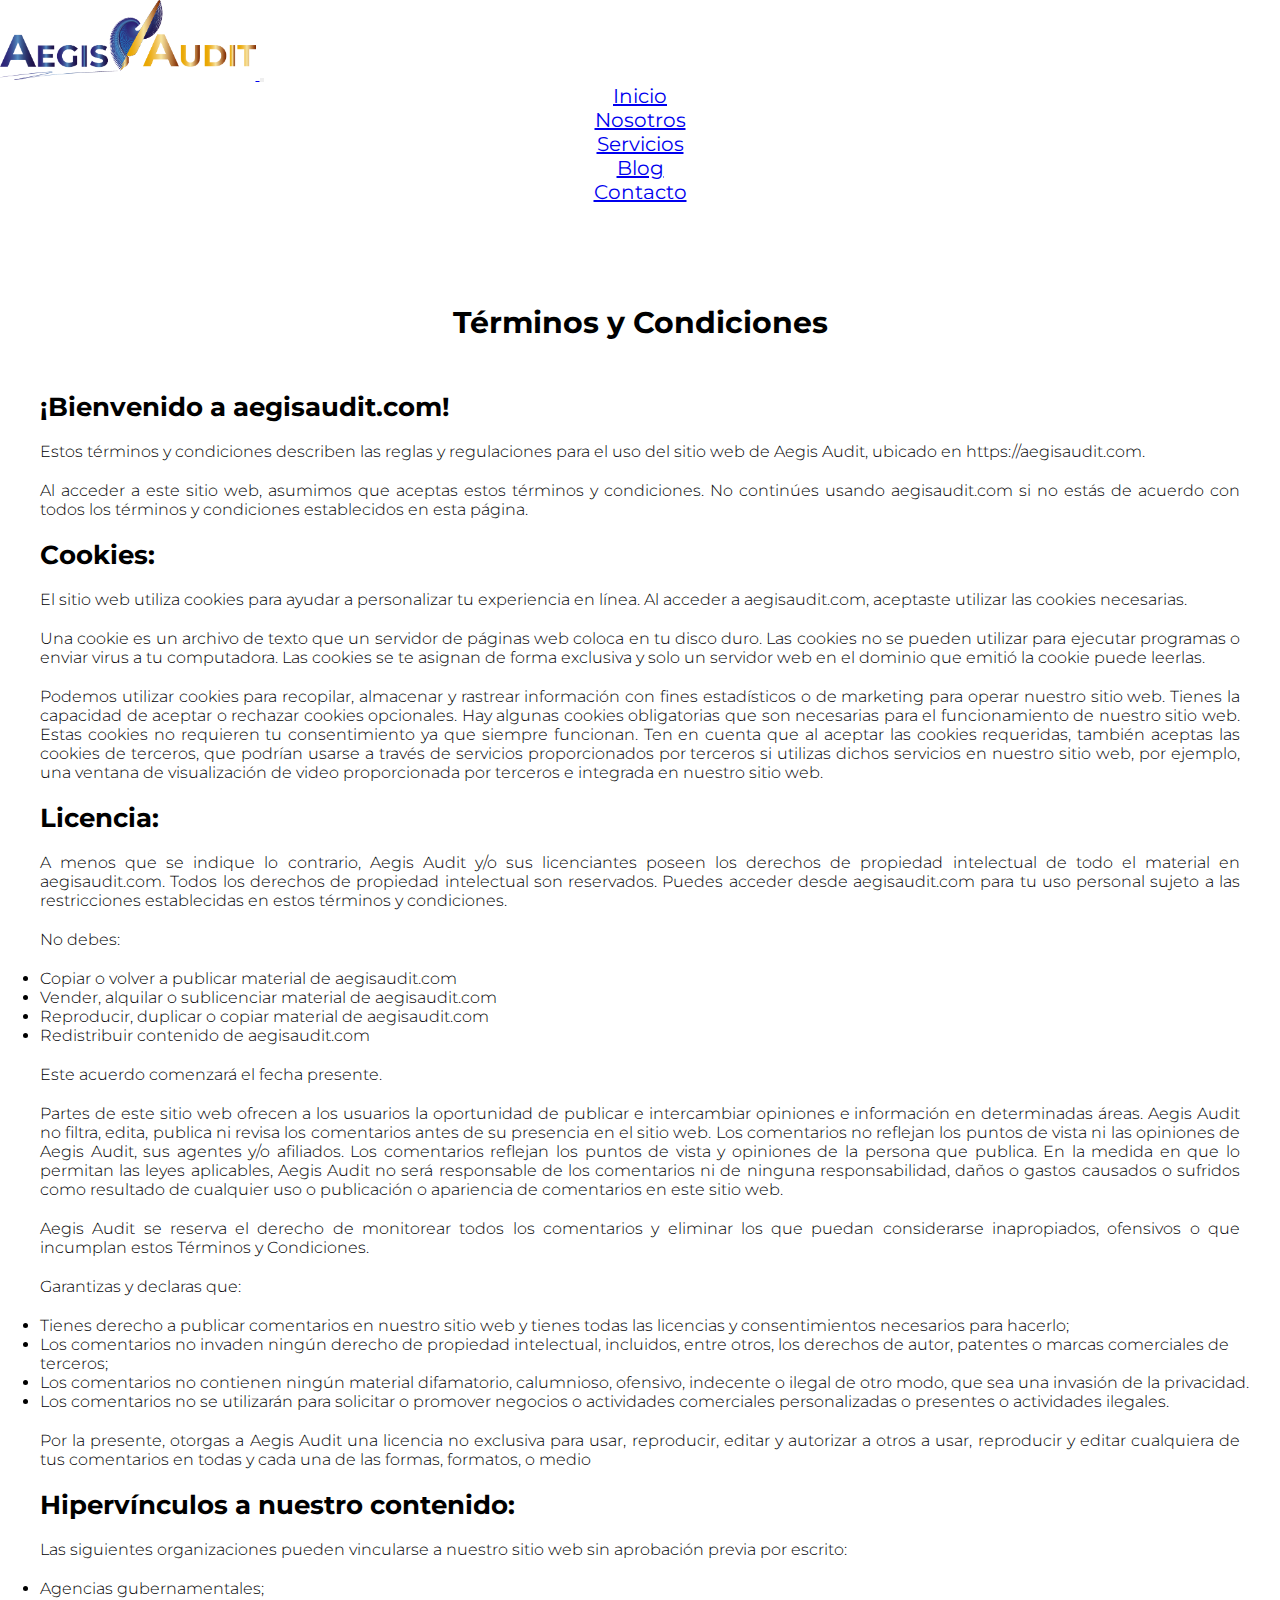
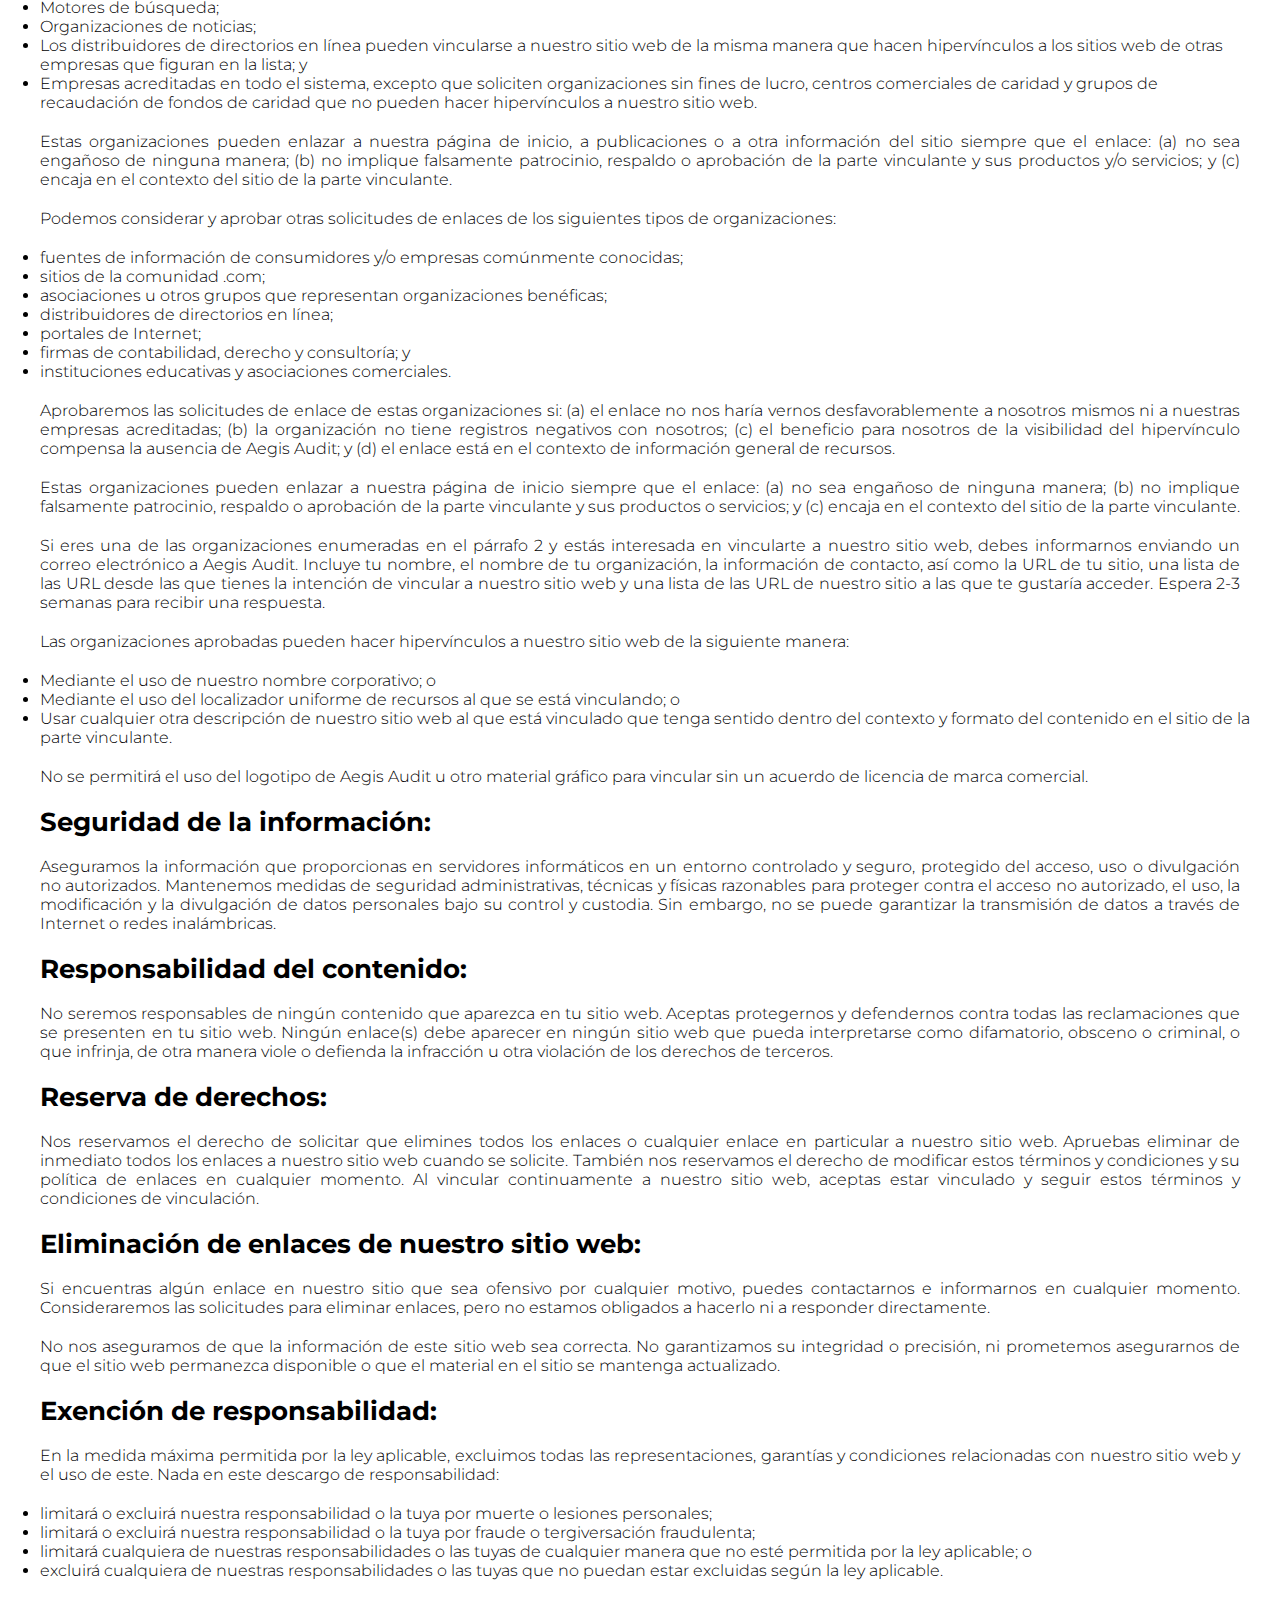
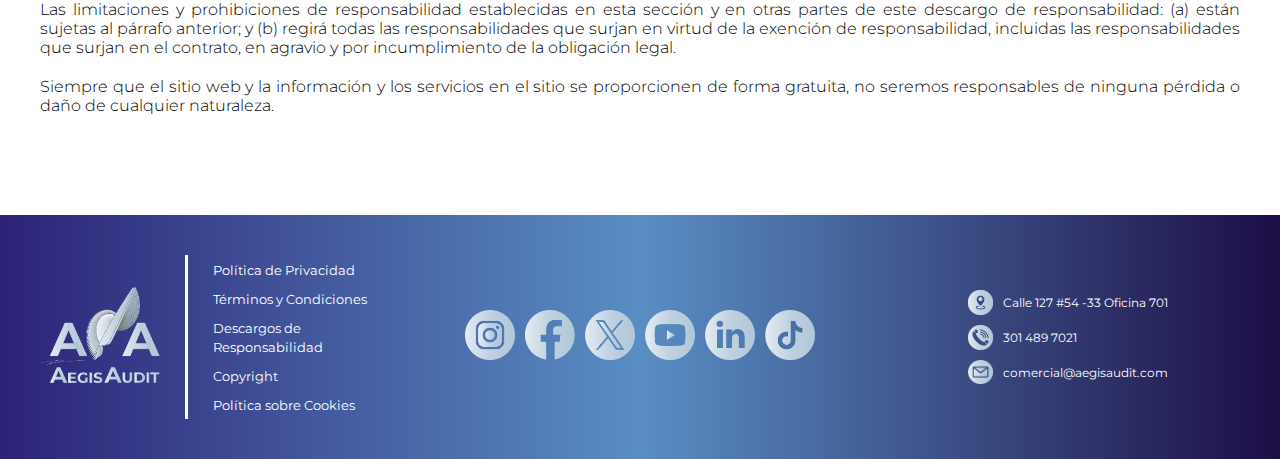
<file: pages/terms-and-conditions.html>
<!DOCTYPE html>
<html lang="en">
<head>
    <meta charset="UTF-8">
    <meta name="viewport" content="width=device-width, initial-scale=1.0">
    <title>Aegis Audit</title>
    <link rel="icon" href="../img/logos/logo3.ico">
    <link href="https://cdn.jsdelivr.net/npm/bootstrap@5.0.2/dist/css/bootstrap.min.css" rel="stylesheet" integrity="sha384-EVSTQN3/azprG1Anm3QDgpJLIm9Nao0Yz1ztcQTwFspd3yD65VohhpuuCOmLASjC" crossorigin="anonymous">
    <link rel="stylesheet" href="../styles/styles.css">
    <link rel="preconnect" href="https://fonts.googleapis.com">
    <link rel="preconnect" href="https://fonts.gstatic.com" crossorigin>
    <link href="https://fonts.googleapis.com/css2?family=DM+Sans:opsz,wght@9..40,400;9..40,500;9..40,700&family=Inter:wght@300;500&family=Montserrat:wght@300;500&family=Quicksand:wght@300;500;700&family=Roboto:wght@300;500;700&display=swap" rel="stylesheet">
    
</head>
<body>
    <header>  
        <!-- Bootstrap -->
        <nav class="navbar navbar-expand-lg navbar-light fixed-top bg-light p-0">
            <div class="container">                         
                <a class="navbar-brand" href="../index.html">
                    <img class="logo" src="../img/logos/audit-logo.png" alt="Logo AegisAudit" height="80px">
                </a>        
                <button class="navbar-toggler" data-bs-toggle="collapse" data-bs-target="#nav-menu">
                    <span class="navbar-toggler-icon"></span>
                </button>        
                <div class="collapse navbar-collapse justify-content-end" id="nav-menu">
                    
                    <ul class="navbar-nav">
                        <li class="nav-item ms-4">
                            <a class="nav-link active" aria-current="page" href="../index.html">Inicio</a>
                        </li>
                        <li class="nav-item ms-4">
                            <a class="nav-link active" aria-current="page" href="about.html">Nosotros</a>
                        </li>
                        <li class="nav-item ms-4">
                            <a class="nav-link active" aria-current="page" href="services.html">Servicios</a>
                        </li>
                        <li class="nav-item ms-4">
                            <a class="nav-link active" aria-current="page" href="blog.html">Blog</a>
                        </li>
                        <li class="nav-item ms-4">
                            <a class="nav-link active" aria-current="page" href="contact.html">Contacto</a>
                        </li>
                    </ul>
                </div>
            </div>
        </nav>
        <!-- Bootstrap end-->
    </header>

    <main class="general-main-container">

        <h2>Términos y Condiciones</h2>
        <h3>¡Bienvenido a aegisaudit.com!</h3>

        <p>Estos términos y condiciones describen las reglas y regulaciones para el uso del sitio web de Aegis Audit, ubicado en https://aegisaudit.com.</p>
        <p>Al acceder a este sitio web, asumimos que aceptas estos términos y condiciones. No continúes usando aegisaudit.com si no estás de acuerdo con todos los términos y condiciones establecidos en esta página.</p>
        
        <h3>Cookies:</h3>
        <p>El sitio web utiliza cookies para ayudar a personalizar tu experiencia en línea. Al acceder a aegisaudit.com, aceptaste utilizar las cookies necesarias.</p>
        <p>Una cookie es un archivo de texto que un servidor de páginas web coloca en tu disco duro. Las cookies no se pueden utilizar para ejecutar programas o enviar virus a tu computadora. Las cookies se te asignan de forma exclusiva y solo un servidor web en el dominio que emitió la cookie puede leerlas.</p>
        <p>Podemos utilizar cookies para recopilar, almacenar y rastrear información con fines estadísticos o de marketing para operar nuestro sitio web. Tienes la capacidad de aceptar o rechazar cookies opcionales. Hay algunas cookies obligatorias que son necesarias para el funcionamiento de nuestro sitio web. Estas cookies no requieren tu consentimiento ya que siempre funcionan. Ten en cuenta que al aceptar las cookies requeridas, también aceptas las cookies de terceros, que podrían usarse a través de servicios proporcionados por terceros si utilizas dichos servicios en nuestro sitio web, por ejemplo, una ventana de visualización de video proporcionada por terceros e integrada en nuestro sitio web.</p>

        <h3>Licencia:</h3>
        <p>A menos que se indique lo contrario, Aegis Audit y/o sus licenciantes poseen los derechos de propiedad intelectual de todo el material en aegisaudit.com. Todos los derechos de propiedad intelectual son reservados. Puedes acceder desde aegisaudit.com para tu uso personal sujeto a las restricciones establecidas en estos términos y condiciones.</p>
        <p>No debes:</p>

        <li>Copiar o volver a publicar material de aegisaudit.com</li>
        <li>Vender, alquilar o sublicenciar material de aegisaudit.com</li>
        <li>Reproducir, duplicar o copiar material de aegisaudit.com</li>
        <li>Redistribuir contenido de aegisaudit.com</li>

        <p>Este acuerdo comenzará el fecha presente.</p>
        <p>Partes de este sitio web ofrecen a los usuarios la oportunidad de publicar e intercambiar opiniones e información en determinadas áreas. Aegis Audit no filtra, edita, publica ni revisa los comentarios antes de su presencia en el sitio web. Los comentarios no reflejan los puntos de vista ni las opiniones de Aegis Audit, sus agentes y/o afiliados. Los comentarios reflejan los puntos de vista y opiniones de la persona que publica. En la medida en que lo permitan las leyes aplicables, Aegis Audit no será responsable de los comentarios ni de ninguna responsabilidad, daños o gastos causados ​​o sufridos como resultado de cualquier uso o publicación o apariencia de comentarios en este sitio web.</p>
        <p>Aegis Audit se reserva el derecho de monitorear todos los comentarios y eliminar los que puedan considerarse inapropiados, ofensivos o que incumplan estos Términos y Condiciones.</p>
        <p>Garantizas y declaras que:</p>        
             
        <li>Tienes derecho a publicar comentarios en nuestro sitio web y tienes todas las licencias y consentimientos necesarios para hacerlo;</li>
        <li>Los comentarios no invaden ningún derecho de propiedad intelectual, incluidos, entre otros, los derechos de autor, patentes o marcas comerciales de terceros;</li>
        <li>Los comentarios no contienen ningún material difamatorio, calumnioso, ofensivo, indecente o ilegal de otro modo, que sea una invasión de la privacidad.</li>
        <li>Los comentarios no se utilizarán para solicitar o promover negocios o actividades comerciales personalizadas o presentes o actividades ilegales.</li>

        <p>Por la presente, otorgas a Aegis Audit una licencia no exclusiva para usar, reproducir, editar y autorizar a otros a usar, reproducir y editar cualquiera de tus comentarios en todas y cada una de las formas, formatos, o medio</p>

        <h3>Hipervínculos a nuestro contenido:</h3>
        <p>Las siguientes organizaciones pueden vincularse a nuestro sitio web sin aprobación previa por escrito:</p>
        <li>Agencias gubernamentales;</li>
        <li>Motores de búsqueda;</li>
        <li>Organizaciones de noticias;</li>
        <li>Los distribuidores de directorios en línea pueden vincularse a nuestro sitio web de la misma manera que hacen hipervínculos a los sitios web de otras empresas que figuran en la lista; y</li>
        <li>Empresas acreditadas en todo el sistema, excepto que soliciten organizaciones sin fines de lucro, centros comerciales de caridad y grupos de recaudación de fondos de caridad que no pueden hacer hipervínculos a nuestro sitio web.</li>

        <p>Estas organizaciones pueden enlazar a nuestra página de inicio, a publicaciones o a otra información del sitio siempre que el enlace: (a) no sea engañoso de ninguna manera; (b) no implique falsamente patrocinio, respaldo o aprobación de la parte vinculante y sus productos y/o servicios; y (c) encaja en el contexto del sitio de la parte vinculante.</p>

        <p>Podemos considerar y aprobar otras solicitudes de enlaces de los siguientes tipos de organizaciones:</p>

        <li>fuentes de información de consumidores y/o empresas comúnmente conocidas;</li>
        <li>sitios de la comunidad .com;</li>
        <li>asociaciones u otros grupos que representan organizaciones benéficas;</li>
        <li>distribuidores de directorios en línea;</li>
        <li>portales de Internet;</li>
        <li>firmas de contabilidad, derecho y consultoría; y</li>
        <li>instituciones educativas y asociaciones comerciales.</li>

        <p>Aprobaremos las solicitudes de enlace de estas organizaciones si: (a) el enlace no nos haría vernos desfavorablemente a nosotros mismos ni a nuestras empresas acreditadas; (b) la organización no tiene registros negativos con nosotros; (c) el beneficio para nosotros de la visibilidad del hipervínculo compensa la ausencia de Aegis Audit; y (d) el enlace está en el contexto de información general de recursos.</p>
        <p>Estas organizaciones pueden enlazar a nuestra página de inicio siempre que el enlace: (a) no sea engañoso de ninguna manera; (b) no implique falsamente patrocinio, respaldo o aprobación de la parte vinculante y sus productos o servicios; y (c) encaja en el contexto del sitio de la parte vinculante.</p>
        <p>Si eres una de las organizaciones enumeradas en el párrafo 2 y estás interesada en vincularte a nuestro sitio web, debes informarnos enviando un correo electrónico a Aegis Audit. Incluye tu nombre, el nombre de tu organización, la información de contacto, así como la URL de tu sitio, una lista de las URL desde las que tienes la intención de vincular a nuestro sitio web y una lista de las URL de nuestro sitio a las que te gustaría acceder. Espera 2-3 semanas para recibir una respuesta.</p>
        <p>Las organizaciones aprobadas pueden hacer hipervínculos a nuestro sitio web de la siguiente manera:</p>

        <li>Mediante el uso de nuestro nombre corporativo; o</li>
        <li>Mediante el uso del localizador uniforme de recursos al que se está vinculando; o</li>
        <li>Usar cualquier otra descripción de nuestro sitio web al que está vinculado que tenga sentido dentro del contexto y formato del contenido en el sitio de la parte vinculante.</li>

        <p>No se permitirá el uso del logotipo de Aegis Audit u otro material gráfico para vincular sin un acuerdo de licencia de marca comercial.</p>

        <h3>Seguridad de la información:</h3>
        <p>Aseguramos la información que proporcionas en servidores informáticos en un entorno controlado y seguro, protegido del acceso, uso o divulgación no autorizados. Mantenemos medidas de seguridad administrativas, técnicas y físicas razonables para proteger contra el acceso no autorizado, el uso, la modificación y la divulgación de datos personales bajo su control y custodia. Sin embargo, no se puede garantizar la transmisión de datos a través de Internet o redes inalámbricas.</p>

        <h3>Responsabilidad del contenido:</h3>
        <p>No seremos responsables de ningún contenido que aparezca en tu sitio web. Aceptas protegernos y defendernos contra todas las reclamaciones que se presenten en tu sitio web. Ningún enlace(s) debe aparecer en ningún sitio web que pueda interpretarse como difamatorio, obsceno o criminal, o que infrinja, de otra manera viole o defienda la infracción u otra violación de los derechos de terceros.</p>

        <h3>Reserva de derechos:</h3>
        <p>Nos reservamos el derecho de solicitar que elimines todos los enlaces o cualquier enlace en particular a nuestro sitio web. Apruebas eliminar de inmediato todos los enlaces a nuestro sitio web cuando se solicite. También nos reservamos el derecho de modificar estos términos y condiciones y su política de enlaces en cualquier momento. Al vincular continuamente a nuestro sitio web, aceptas estar vinculado y seguir estos términos y condiciones de vinculación.</p>

        <h3>Eliminación de enlaces de nuestro sitio web:</h3>
        <p>Si encuentras algún enlace en nuestro sitio que sea ofensivo por cualquier motivo, puedes contactarnos e informarnos en cualquier momento. Consideraremos las solicitudes para eliminar enlaces, pero no estamos obligados a hacerlo ni a responder directamente.</p>
        <p>No nos aseguramos de que la información de este sitio web sea correcta. No garantizamos su integridad o precisión, ni prometemos asegurarnos de que el sitio web permanezca disponible o que el material en el sitio se mantenga actualizado.</p>

        <h3>Exención de responsabilidad:</h3>
        <p>En la medida máxima permitida por la ley aplicable, excluimos todas las representaciones, garantías y condiciones relacionadas con nuestro sitio web y el uso de este. Nada en este descargo de responsabilidad:</p>
        <li>limitará o excluirá nuestra responsabilidad o la tuya por muerte o lesiones personales;</li>
        <li>limitará o excluirá nuestra responsabilidad o la tuya por fraude o tergiversación fraudulenta;</li>
        <li>limitará cualquiera de nuestras responsabilidades o las tuyas de cualquier manera que no esté permitida por la ley aplicable; o</li>
        <li>excluirá cualquiera de nuestras responsabilidades o las tuyas que no puedan estar excluidas según la ley aplicable.</li>

        <p>Las limitaciones y prohibiciones de responsabilidad establecidas en esta sección y en otras partes de este descargo de responsabilidad: (a) están sujetas al párrafo anterior; y (b) regirá todas las responsabilidades que surjan en virtud de la exención de responsabilidad, incluidas las responsabilidades que surjan en el contrato, en agravio y por incumplimiento de la obligación legal.</p>
        <p>Siempre que el sitio web y la información y los servicios en el sitio se proporcionen de forma gratuita, no seremos responsables de ninguna pérdida o daño de cualquier naturaleza.</p>
        
    </main>   

    <footer class="footer-container">

        <section class="leftside-container">
            <section>
                <img class="logo-footer" src="../img/logos/logo-footer.png" alt="">
            </section>
            <section>
                <ul>
                    <li><a href="./privacy-policy.html">Política de Privacidad</a></li>
                    <li><a href="./terms-and-conditions.html">Términos y Condiciones</a></li>
                    <li><a href="./disclaimer.html">Descargos de Responsabilidad</a></li>
                    <li><a href="./copyright.html">Copyright</a></li>                    
                    <li><a href="./cookies-policy.html">Política sobre Cookies</a></li>
                </ul>
            </section>
        </section>

        <section class="social-networks">
            <div><a href="#"><img src="../img/logos/social-networks/instagram.png" alt="Instagram"></a></div>
            <div><a href="#"><img src="../img/logos/social-networks/facebook.png" alt="Facebook"></a></div>
            <div><a href="#"><img src="../img/logos/social-networks/x.png" alt="X"></a></div>
            <div><a href="#"><img src="../img/logos/social-networks/youtube.png" alt="Youtube"></a></div>
            <div><a href="#"><img src="../img/logos/social-networks/linkedin.png" alt="Linkedin"></a></div>
            <div><a href="#"><img src="../img/logos/social-networks/tiktok.png" alt="Tiktok"></a></div>
        </section>

        <section class="info-section">
            <div class="info-section-data">
                <img src="../img/logos/social-networks/address.png" alt="Dirección">
                <p>Calle 127 #54 -33 Oficina 701</p>            
            </div>
            <div class="info-section-data">
                <img src="../img/logos/social-networks/phone.png" alt="Teléfono">
                <p>301 489 7021</p>
            </div>
            <div class="info-section-data">
                <img src="../img/logos/social-networks/email.png" alt="Email">
                <p>comercial@aegisaudit.com</p>
            </div>
        </section>       

    </footer>
    <script src="https://cdn.jsdelivr.net/npm/bootstrap@5.0.2/dist/js/bootstrap.bundle.min.js" integrity="sha384-MrcW6ZMFYlzcLA8Nl+NtUVF0sA7MsXsP1UyJoMp4YLEuNSfAP+JcXn/tWtIaxVXM" crossorigin="anonymous"></script>
</body>
</html>
</file>
<file: styles/styles.css>
:root {
    --sapphire: linear-gradient(90deg, rgba(45,35,119,1) 0%, rgba(89,142,195,1) 50%, rgba(29,14,70,1) 100%);

    --main-title-size: 3.125rem;
    --main-subtitle-size: 1.875rem;
    --paragraph-size: 1.25rem;
    --link-size: 0.75rem;
}

* {
    box-sizing: border-box;
    margin: 0;
    padding: 0;
    /* font-size: 62.5%; */    
}

html {
    font-family: 'Montserrat', sans-serif;
}

/* Menu de navagación */

.navbar-toggler-icon span{
    color: #09203f;
}

.navbar-nav li {
    text-align: center;
    font-size: var(--paragraph-size);
}

.navbar-nav li:hover {
    font-weight: bolder;
}

/* Main Index Container */

.main-container {
    width: 100%;
    display: flex;
    flex-direction: column;    
    justify-content: center;
    justify-items: center;
}

.main-section {  
    margin:auto;
    display: flex;
    justify-content: center;
    align-items: center;
    width: 100%;      
    height: 1000px;   
    background: url('../img/images/large.jpg') top/cover;          
}

.main-title {        
    font-size: var(--main-title-size);    
    text-align: center;   
    color: white; 
}

.main-secondary-section{
    width: 90%;
    display: grid;    
    grid-template-columns: repeat(3, 1fr);
    gap: 10px 20px;
    margin: 5px auto;   
    padding: 5px;     
}

.main-secondary-section-head { 
    grid-area: 1 / 1 / 1 / 4;  
    width: 100%;    
    margin-bottom: 60px;
}

.main-secondary-section-title {    
    font-size: var(--main-title-size);    
    margin: 50px 0px 20px;
    text-align: center;
    justify-content: center;
    align-items: center;
}

.main-secondary-section-subtitle {
    font-size: var(--main-subtitle-size);    
    text-align: center;
}

.main-secondary-section-card {  
    display: flex;
    flex-direction: column;
    margin: 10px 0px;
    padding: 20px;
    border-radius: 8px;    
    box-shadow: 0px 2px 4px rgba(0.3, 0, 0, 0.3);
    align-items: center;
}

.main-secondary-section-card:hover {  
    background-image: linear-gradient(-225deg, #5D9FFF 0%, #B8DCFF 48%, #6BBBFF 100%);
}

 .main-secondary-section-card-icon{
    width: 80px;    
} 

.main-secondary-section-card-title {
    margin: 20px 0px;
    font-size: var(--main-subtitle-size);    
    font-weight: 700;
    text-align: center;
    color: rgb(45,35,119);
}

.main-secondary-section-card-subtitle {
    margin: 50px 0px;
    font-size: var(--paragraph-size);    
    font-weight: 700;
    text-align: center;
}

.main-secondary-section-paragraph {
    font-size: var(--paragraph-size);
    text-align: center;
}

/* Clients index container */

.clients-container {
    display: flex;
    width: 100%;
    flex-direction: column;
    align-items: center;       
}

.clients-title h3 {    
    font-size: var(--main-title-size);    
    margin: 50px 0px 50px;
    text-align: center;   
}

.client-logos-container{
    display: flex;    
    width: 100%;
    justify-content: center;
    align-items: center;
    gap: 100px;       
    padding: 30px;
    box-shadow: 0px 2px 4px rgba(0.3, 0, 0, 0.3);    
}

.client-logo img{
    width: 130px;
}

.client-logo-castellana{
    width: 250px;
}

img {
    max-width: 100%;
}

h2 {
    margin: 50px;
    text-align: center;
    font-size: var(--main-subtitle-size);
}

/* About */
.about-main-container {  
    display: flex;
    justify-content: center;
    align-items: center;
    width: 100%;      
    height: 1000px;          
    margin-top: 2px;
    background:  url('../img/images/about-l.jpg') top/cover;
}

.about-main-container-title {
    position: relative;
    font-size: var(--main-title-size);    
    text-align: center;   
    color: white; 
}

.main-secondary-section-image {  
    border-radius: 8px;    
    box-shadow: 0px 2px 4px rgba(0.3, 0, 0, 0.3);   
    
}

.main-secondary-section-card-cover {  
    display: flex;
    flex-direction: column;
    margin: 10px 0px;    
    border-radius: 8px;    
    box-shadow: 0px 2px 4px rgba(0.3, 0, 0, 0.3);
    align-items: center;
}

.main-secondary-section-card-cover-image { 
    width: 100%;
    height: 100%; 
    border-radius: 8px; 
    object-fit: cover;
    border-radius: 8px;    
    box-shadow: 0px 2px 4px rgba(0.3, 0, 0, 0.3);
    align-items: center;    
}

.main-secondary-section-additional-card {      
    display: none;
    flex-direction: column;
    margin: 10px 0px;    
    border-radius: 8px;    
    box-shadow: 0px 2px 4px rgba(0.3, 0, 0, 0.3);
    align-items: center;
}

.values-section{
    width: 100%;
    display: grid;    
    grid-template-columns: repeat(3, 1fr);
    gap: 10px 20px;
    margin: 50px auto;   
    padding: 40px;    
    background-image: linear-gradient(-225deg, #5D9FFF 0%, #B8DCFF 48%, #6BBBFF 100%);
}

.values-section-head { 
    grid-area: 1 / 1 / 1 / 4;  
    width: 100%;    
    margin-bottom: 60px; 
    text-align: center;   
}

.values-section-head img { 
    width: 150px;    
    justify-self: center;    
}

.values-section-card {  
    display: flex;
    flex-direction: column;
    margin: 10px 0px;
    padding: 25px;
    border-radius: 8px;    
    box-shadow: 0px 2px 4px rgba(0.3, 0, 0, 0.3);
    align-items: center;
    background-image: linear-gradient(to top, #1e3c72 0%, #1e3c72 1%, #2a5298 100%);
}

.values-section-card:hover { 
    background-image: linear-gradient(to top, #09203f 0%, #537895 100%);
}

.values-card-subtitle {
    margin: 50px 0px;
    font-size: var(--paragraph-size);    
    font-weight: 700;
    text-align: center;
    color: white;
}

.values-card-paragraph {
    font-size: var(--paragraph-size);
    text-align: center;
    margin-bottom: 15px;
    color:#e7f0fd
}

/* Services */

.services-main-container {  
    height: 1000px; 
    display: flex;
    flex-direction: column;
    justify-content: center;
    align-items: center;        
    margin-top: 2px;
    background:  url('../img/images/services2.jpg') top/cover;
}

.services-main-container-title {
    margin-top: 300px; 
    font-size: var(--main-title-size);    
    text-align: center;   
    color: white; 
}

.main-secondary-service-section-card {      
    display: flex;
    flex-direction: column;
    margin: 10px 0px;
    padding: 20px;
    border-radius: 8px;     
    box-shadow: 0px 2px 4px rgba(0.3, 0, 0, 0.3);
    align-items: center;
    background-image: linear-gradient(-225deg, #5D9FFF 0%, #B8DCFF 48%, #6BBBFF 100%);
}

.main-secondary-service-section-card img{
    border-radius: 8px;
}

/* Blog */

.blog-section {
    display: flex;
    justify-content: center;
    gap: 20px;
    margin-top: 20px;
}

.blog-post {
    max-width: 400px;
    background-color: white;
    padding: 20px;
    border-radius: 8px;
    box-shadow: 0px 2px 4px rgba(0, 0, 0, 0.1); 
}

.blog-post h3 {
    font-size: 0.9375rem;
    color: #333;
    margin-bottom: 10px;
}

.blog-post-meta {
    font-size: 0.5rem;
    color: #888;
    margin-bottom: 10px;
}

.blog-post p {
    font-size: var(--link-size);
    color: #555;
    margin-bottom: 15px;
}

.read-more-link {      
    color: #fff;    
    font-size: var(--link-size);
    margin-left: 20px;    
    padding: 8px 12px;
    text-decoration: none;
    border-radius: 4px;
    background: rgb(45,35,119);
    background: var(--sapphire)
}

/* Contact */

.contact-main-container {  
    display: flex;
    flex-direction: column;
    justify-content: center;
    align-items: center;        
    margin-top: 2px;
    background:  url('../img/images/call.jpg') top/cover;    
}

.contact-main-container-title {
    margin-top: 500px; 
    font-size: var(--main-title-size);    
    text-align: center;   
    color: white; 
}

.contact-main-container-subtitle {    
    display: block;
    font-size: var(--paragraph-size);    
    text-align: center;   
    font-weight: bold;
    color: white    
}

.contact-form {    
    max-width: 700px;
    padding: 20px;
    margin: 100px auto;    
}

.contact-form-data{
    margin-bottom: 10px;
}

label {
    font-size: var(--paragraph-size);        
}

input, textarea {
    width: 100%;
    margin-top: 10px;
    padding: 10px;
    font-size: var(--paragraph-size);
    border: 1px solid #ccc;
    border-radius: 5px;
    box-sizing: border-box;
}

textarea {
    resize: vertical;
}

.contact-button {
    width: 100%;    
    color: white;
    padding: 15px 20px;
    font-size: var(--paragraph-size);
    border: none;
    border-radius: 5px;
    cursor: pointer;
    background: rgb(45,35,119);
    background: var(--sapphire)
}


/* Privacy Policy */

.general-main-container {    
    margin: 100px 20px;    
    justify-content: center;
}

.general-main-container h3 {
    margin: 20px;
    font-size: 1.6rem;
    font-weight: bold
}

.general-main-container p {
    margin: 20px;
    font-size: 1rem;
    font-weight: 300;
    text-align: justify;
}

.general-main-container li {
    margin-left: 20px;
    font-size: 1rem;
    font-weight: 300;
}


/* Footer */

.footer-container {
    width: 100%;
    display: flex;
    align-items: center;    
    background: rgb(45,35,119);
    background: var(--sapphire)  
}

.leftside-container {
    width: 33%;
    display: flex; 
    padding: 40px;
    list-style: none;    
    gap: 20px;
    justify-content: center;
    align-items: center;   
    }

.logo-footer {    
    min-width: 120px;
    max-width: 120px;    
    margin-right: 5px;
}

.leftside-container ul {    
    border-left: white solid;    
    list-style: none;    
}

.leftside-container li {  
    padding: 5px; 
    margin-left: 20px;      
}

.leftside-container a {          
    font-size: 0.8125rem;
    text-decoration: none;
    color: white;
}

.leftside-container a:hover {          
    font-weight: bolder;
}

.social-networks {
    width: 34%;
    display: flex;    
    padding: 20px;
    justify-content: center;
    gap: 10px;   
}

.social-networks img {
    width: 50px;
}

.social-networks img:hover {
    width: 55px;
}

.info-section {
    display: flex;
    flex-direction: column;   
    width: 33%;    
}

.info-section-data {
    width: 50%;
    display: flex;    
    padding: 5px;
    margin: auto;
    align-items: center; 
}

.info-section img{
    width: 25px; 
}

.info-section p{   
    margin-left: 10px; 
    font-size: var(--link-size);
    color: white;    
}

/* Tablet View */

@media only screen and (max-width: 990px) {

    .navbar-nav li:hover {
        background-color: goldenrod;
    }

    .navbar-nav li:hover a {        
        font-weight: bold;        
    }

    /* Index main section */

    .main-secondary-section {
        grid-template-columns: repeat(2, 1fr);
    }

    .main-secondary-section-card {
        grid-column: span 1;
    }

    .main-secondary-section-head {
        grid-column: 1 / span 2;
    }

    /* About section */

    .main-secondary-section-additional-card {      
        display: flex;
    }

    .values-section {
        grid-template-columns: repeat(2, 1fr);
    }

    .values-section-card {
        grid-column: span 1;
    }

    .values-section-head {
        grid-column: 1 / span 2;
    }

    /* Footer */

    .footer-container {
        display: flex;
        flex-direction: column;
        align-items: center;      
    }

    .leftside-container{
        width: 90%;
        flex-direction: column;
        margin-left: 0;            
    }

    .logo-footer {    
        min-width: 100px;
        max-width: 120px;
        margin-right: 5px;
    }

    .leftside-container ul {               
        border-top: white solid;   
        border-left: none;             
        text-align: center;   
        padding: 0;
    }

    .leftside-container li{
        margin-left: 0;
    }

    .social-networks {
        width: 100%;        
    }

    .social-networks img {
        min-width: 50px;
    }

    .info-section {
        width: 90%;    
        margin-top: 20px;
        margin-right: 0px;  
        margin-bottom: 20px;   
        background: linear-gradient(
            90deg,
            rgba(45, 35, 119, 0.8) 0%,
            rgba(89, 142, 195, 0.8) 50%, 
            rgba(29, 14, 70, 0.8) 100%  
        );
    }

    .info-section div {
        justify-content: center;
    }

    .info-section img{
        width: 25px;    
        margin-left: 0;
    }
        
}

@media only screen and (max-width: 850px) {
    .main-title {
        padding: 30px;
    }
}

/* Mobile View */

@media only screen and (max-width: 720px) {  

    /* Index main section */

    .main-secondary-section {
        grid-template-columns: 1fr;
    }

    .main-secondary-section-card {
        grid-column: span 1;
    }

    .main-secondary-section-head {
        grid-column: 1 / span 1;
    }

    .main-secondary-section-card:last-child {
        grid-column: 1 / span 1;
        justify-self: center;
    }

    /* About section */

    .values-section {
        width: 100%;        
        padding: 20px;    
        grid-template-columns: 1fr;
    }

    .values-section-card {
        grid-column: span 1;
    }

    .values-section-head {
        width: 100%;
        padding: auto;
        grid-column: 1 / span 1;
    }


    .blog-section {
        display: flex;
        align-items: center;
        flex-direction: column;
    }

    /* Footer */

    .leftside-container{        
        flex-direction: column; 
    }

    .social-networks img {
        min-width: 25px;
    }

}

@media only screen and (max-width: 680px) {
    .client-logos-container {
        flex-direction: column;
        gap: 50px;        
    }

    footer {
        margin-top: 50px;
    }
}

@media only screen and (max-width: 450px) {

    .main-container {
        width: 100%;
    }

    .main-title {        
        font-size: 2.5rem; 
        padding: 30px;  
    }

    .values-section {
        width: 100%;
        grid-template-columns: 1fr;
    }
}
</file>
